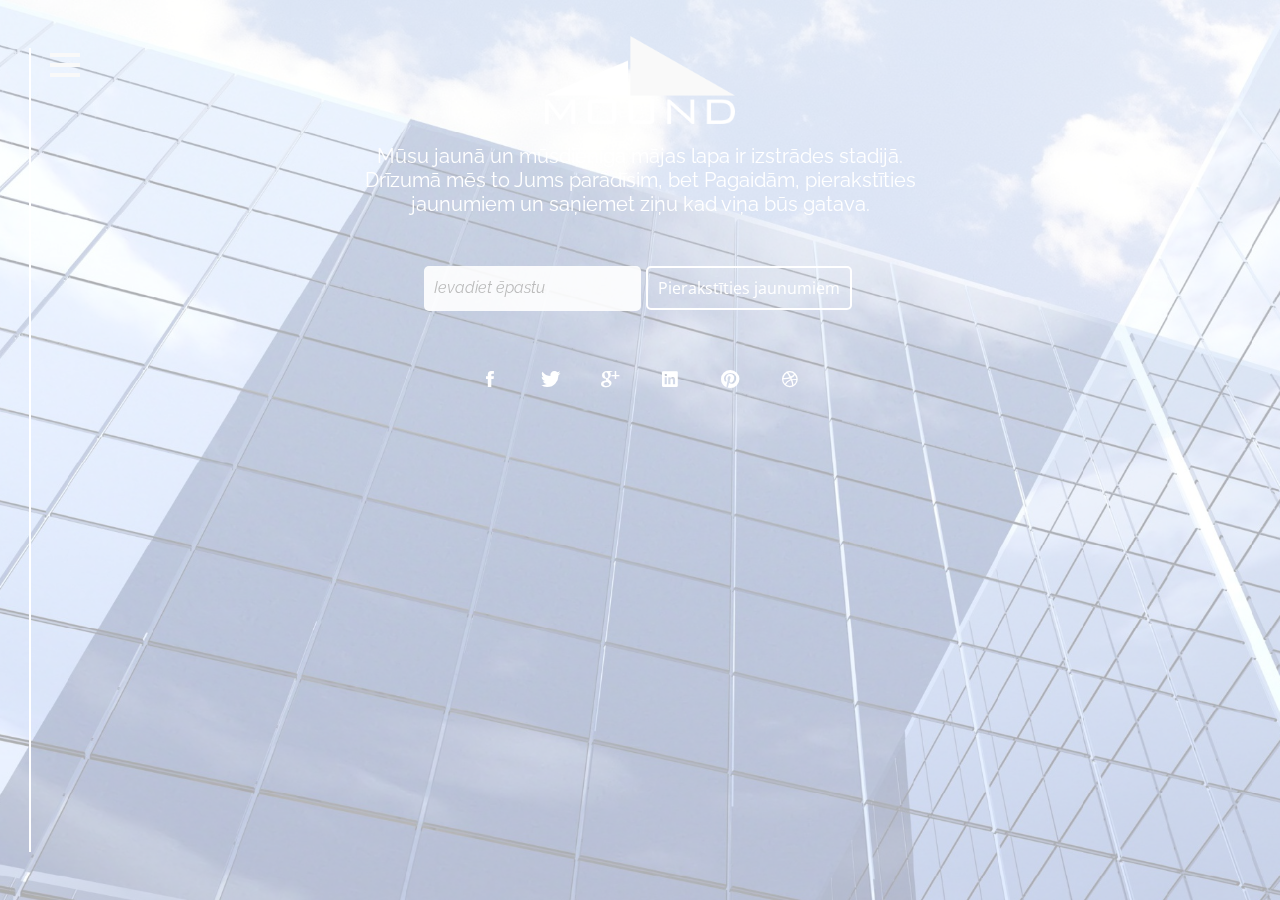
<file: mound.lv20.07.2017/index.html>
<!DOCTYPE html>
<!--
	Metronic by TEMPLATE STOCK
	templatestock.co @templatestock
	Released for free under the Creative Commons Attribution 3.0 license (templated.co/license)
-->


<!DOCTYPE html>
<!--[if IE 7]>    <html class="no-js ie7 oldie" lang="en-US"> <![endif]-->
<!--[if IE 8]>    <html class="no-js ie8 oldie" lang="en-US"> <![endif]-->
<!--[if gt IE 8]><!--> <html class="no-js" lang="en-US">  <!--<![endif]-->
<head>

<!-- META DATA -->
<meta charset="utf-8">
<meta http-equiv="X-UA-Compatible" content="IE=edge">
<meta http-equiv="content-type" content="text/html;charset=UTF-8">
<meta name="viewport" content="width=device-width, initial-scale=1, maximum-scale=1">


<!-- Title -->
<title>Mound.lv</title>


<!-- CSS Global Compulsory -->
<link rel="stylesheet" href="css/bootstrap.min.css">
<link rel="stylesheet" href="css/style.css" >

<!-- CSS Implementing Plugins -->
<link rel="stylesheet" type="text/css" href="css/font-awesome.min.css" />
<link rel="stylesheet" type="text/css" href="css/ionicons.min.css" />
<link rel="stylesheet" type="text/css" href="css/animate.min.css" />
<link rel="stylesheet" type="text/css" href="css/flexslider.css" />
<link rel="stylesheet" type="text/css" href="css/owl.carousel.css" />
<link rel="stylesheet" type="text/css" href="css/owl.theme.css" />
<link rel="stylesheet" type="text/css" href="css/vegas.min.css" />
<link rel="stylesheet" type="text/css" href="css/menu.css" />
<link rel="stylesheet" type="text/css" href="css/sidebar.css" />

<!-- Fonts -->	
<link href='http://fonts.googleapis.com/css?family=Open+Sans:300italic,700italic,400,300,700&amp;subset=latin,latin-ext' rel='stylesheet' type='text/css'>
<link href='http://fonts.googleapis.com/css?family=Raleway:400,300,700,900' rel='stylesheet' type='text/css'>


<!-- JS -->
<script type="text/javascript" src="js/modernizr.js"></script>
<script type="text/javascript" src="js/snap.svg-min.js"></script>

<!-- HTML5 shim and Respond.js IE8 support of HTML5 elements and media queries -->
<!--[if lt IE 9]>
<script src="http://html5shim.googlecode.com/svn/trunk/html5.js"></script>
<script src="http://webnextbd.net/demo/js/respond.min.js"></script>
<![endif]-->

<!--[if lt IE 11]>
<link rel="stylesheet" type="text/css" href="http://webnextbd.net/demo/css/ie.css">
<![endif]-->

</head>
<body class="image-background">

<!-- Preloader -->
<div id="preloader">
<div id="loading-animation">&nbsp;</div>
</div>
<!-- /Preloader -->

<!-- Overlay -->
<div id="section-home" class="home-section-wrap center">
<div class="section-overlay"></div>
</div>
<!-- /Overlay -->

<!-- container -->
<div class="containers">
<!-- menu -->
<nav id="menu" class="menu">
<button class="menu__handle"><span>Menu</span></button>
<div class="menu__inner">
<ul>
<li><a href="index.html"><i class="fa fa-fw fa-home"></i><span>Sākums</span></a></li>
<li><a href="about.html"><i class="fa fa-fw fa-info"></i><span>Par mums</span></a></li>
<li><a href="contact.html"><i class="fa fa-fw fa-envelope"></i><span>Kontakti</span></a></li>
</ul>
</div>
<div class="morph-shape" data-morph-open="M300-10c0,0,295,164,295,410c0,232-295,410-295,410" data-morph-close="M300-10C300-10,5,154,5,400c0,232,295,410,295,410">
<svg width="100%" height="100%" viewBox="0 0 600 800" preserveAspectRatio="none">
<path fill="none" d="M300-10c0,0,0,164,0,410c0,232,0,410,0,410"/>
</svg>
</div>
</nav><!-- /menu -->

<!-- main -->
<div class="main">
<!-- header -->
<header class="header-site">
<div class="logo-site animated bounceInDown" data-animation-delay="700">
<img class="img-responsive" src="images/mound_logo_ver2.png" data-at2x="images/mound_logo_ver2.png" alt="Logo" />
</div>
</header>
<!-- /header -->

<!-- section -->                 
<section class="section fullscreen site-main">
<div class="container-section">
<div class="container-table">
<div class="content-table">
<!-- bt-carousel -->
<div class="bt-carousel">

<!-- home section -->
<div class="item-slide show">
<!-- container -->
<div class="container">
<div class="row">
<div class="col-md-10 col-md-offset-1">

<!-- content slide -->
<div class="content-slide">
<!-- Clock Countdown -->
<div id="clock-countdown" class="animated bounceInDown" data-animation-delay="700"></div>
<h5 class="color-white top-margin animated bounceInDown" data-animation-delay="700" >Mūsu jaunā un mūsdienīga mājas lapa ir izstrādes stadijā. Drīzumā mēs to Jums parādīsim, bet
Pagaidām, pierakstīties jaunumiem un saņiemet ziņu kad viņa būs gatava.
</h5>

<!-- Subscribe Form -->
<div class="form animated bounceInUp" data-animation-delay="700">
<!-- container form -->
<div class="container-form">
<!-- section page -->
<div class="section-page" id="signup">
<form class="subscription-form mailchimp" method="post" id="mc-form">
<input type="email" id="email" class="border-radius-22 bottom-margin" name="email" placeholder="Ievadiet ēpastu" />
<button type="submit" id="subscribebtn" class="border-button no-bottom-margin">Pierakstīties jaunumiem</button>
</form>
<p class="message-error"></p>
<p class="message-success"></p>
</div><!-- /section page -->
</div><!-- /container form -->
</div><!-- /Subscribe Form -->

<!-- socials icons -->
<nav class="socials-icons animated bounceInUp" data-animation-delay="700">
<ul>
<li><a href="#"><i class="ion-social-facebook"></i></a></li>
<li><a href="#"><i class="ion-social-twitter"></i></a></li>
<li><a href="#"><i class="ion-social-googleplus"></i></a></li>
<li><a href="#"><i class="ion-social-linkedin"></i></a></li>
<li><a href="#"><i class="ion-social-pinterest"></i></a></li>
<li><a href="#"><i class="ion-social-dribbble-outline"></i></a></li>
</ul> 
</nav><!-- /socials icons -->

<!-- copyright -->
<footer class="copy-right animated bounceInUp" data-animation-delay="700">
<div class="copyright">

</div>
</footer><!-- /copyright -->

</div><!-- /content slide -->
</div>
</div><!-- /row -->
</div><!-- /container -->
</div>
<!-- /home section -->

</div><!-- /bt-carousel -->
</div>
</div>
</div>
</section><!-- /section -->  
</div><!-- /main -->
</div><!-- /container -->        

<!-- JS -->
<script type="text/javascript" src="js/jquery-1.11.3.min.js"></script>
<script type="text/javascript" src="js/bootstrap.min.js"></script>
<script type="text/javascript" src="js/retina.min.js"></script>
<script type="text/javascript" src="js/jquery.backstretch.min.js"></script>
<script type="text/javascript" src="js/jquery.countdown.min.js"></script>
<script type="text/javascript" src="js/jquery.parallaxify.min.js"></script>
<script type="text/javascript" src="js/jquery.particleground.min.js"></script>
<script type="text/javascript" src="js/vegas.min.js"></script>
<script type="text/javascript" src="js/trianglify.min.js"></script>
<script type="text/javascript" src="js/jquery.mb.YTPlayer.js"></script>
<script type="text/javascript" src="js/jquery.nicescroll.min.js"></script>
<script type="text/javascript" src="js/jquery.flexslider-min.js"></script>
<script type="text/javascript" src="js/owl.carousel.min.js"></script>
<script type="text/javascript" src="js/jquery.appear.js"></script>
<script type="text/javascript" src="js/classie.js"></script>
<script type="text/javascript" src="js/sidebar.js"></script>
<script type="text/javascript" src="js/main.js"></script>

</body>
</html>
</file>
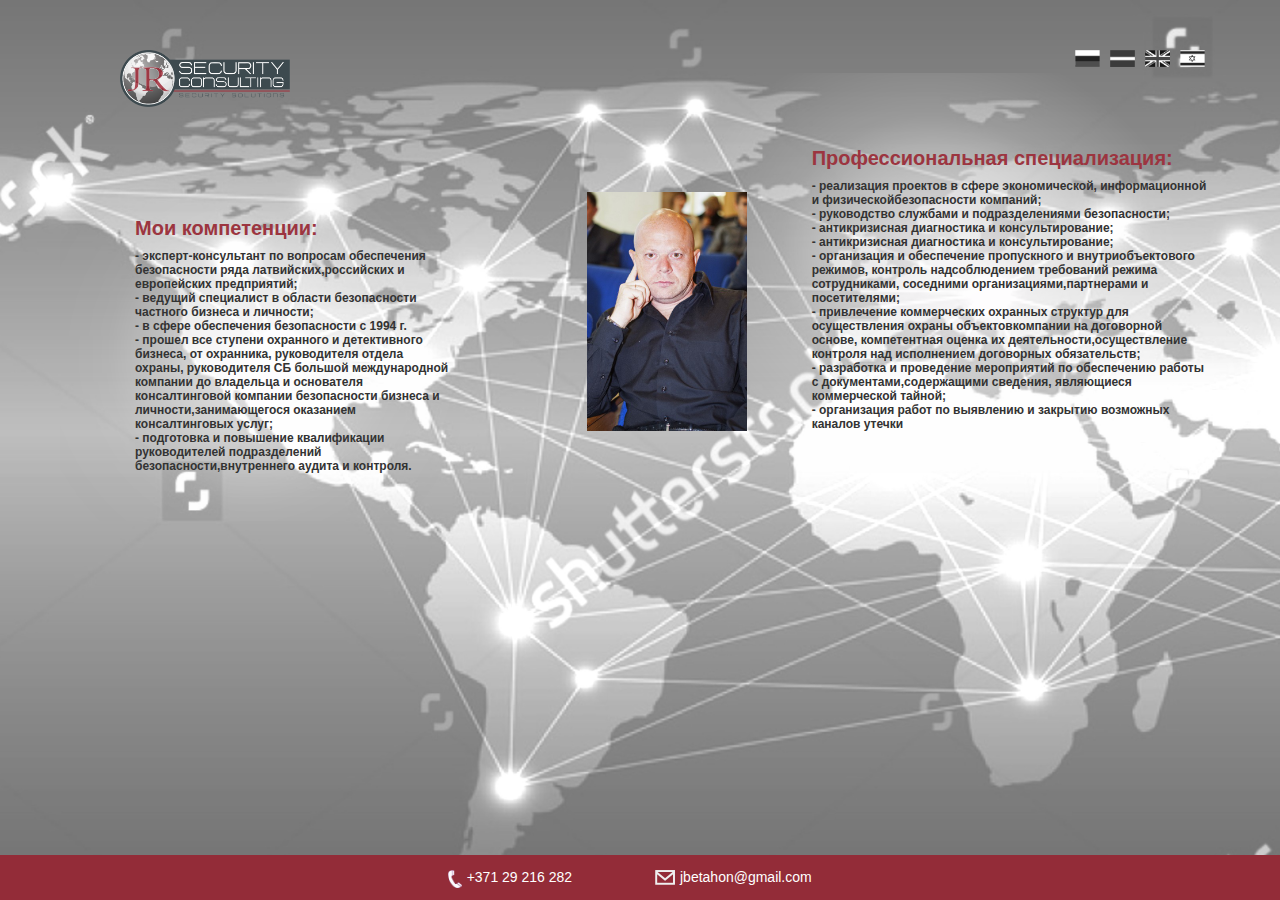
<file: 3JRSecurity - html, css/third.html>
<!DOCTYPE html>
<html>

<head>
    <meta charset="utf-8">
    <meta name="viewport" content="width=device-width, initial-scale=1.0">
    <title>3JRSecurity</title>
    <link rel="stylesheet" href="assets/bootstrap/css/bootstrap.min.css">
    <link rel="stylesheet" href="https://fonts.googleapis.com/css?family=Averia+Serif+Libre">
    <link rel="stylesheet" href="https://fonts.googleapis.com/css?family=Cormorant+Garamond">
    <link rel="stylesheet" href="https://cdnjs.cloudflare.com/ajax/libs/animate.css/3.5.2/animate.min.css">
    <link rel="stylesheet" href="assets/css/styles.css">
    <link rel="stylesheet" href="assets/css/xs.css">
</head>

<body class="backgroundbody3 backgroundimg-xs-c xss-backgroundimg-c mp7-backgroundimg-c">
    <div class="container visible-xs-inline-block visible-sm-inline-block visible-md-inline-block visible-lg-inline-block" style="width:100%;">
        <div class="row">
            <div class="col-lg-6 col-lg-offset-0 col-md-7 col-md-offset-0 col-sm-6 col-xs-12 visible-xs-inline-block visible-sm-inline-block visible-md-inline-block visible-lg-inline-block logotop lg19-logotop">
                <a href="index.html" class="thirdlinklogo sm-thirdlinklogo-c lg-thirdlinklogo lg133-thirdlinklogo lg144-thirdlinklogo lg19-thirdlinklogo xs-thirdlinklogo"> <img src="assets/img/firstpage/headerlog/logo_jrsecurity.png" class="thirdlogo sm-thirdlogo-c lg-thirdlogo lg133-thirdlogo lg144-thirdlogo lg19-thirdlogo xs-thirdlogo xss-thirdlogo mp7-secondlogoimg"></a>
            </div>
            <div class="col-lg-6 col-lg-offset-0 col-md-5 col-md-offset-0 col-sm-6 col-xs-12 visible-xs-inline-block visible-sm-inline-block visible-md-inline-block visible-lg-inline-block thirdtopheader lg-thirdtopheader lg133-thirdtopheader lg144-thirdtopheader lg19-thirdtopheader">
                <div>
                    <a href="#">
                        <img class="thirdflagright xs-flagright sm-flagright-c lg-thirdflagright lg144-thirdflagright lg19-thirdflagright flagswith xm-flagright flagright lg-flagright lg19-flagswith mp7-flagswith" src="assets/img/firstpage/headerflagshover/ebreu_flag_1.png" onmouseover="this.src='assets/img/firstpage/headerflags/ebreu_flag.png'" onmouseout="this.src='assets/img/firstpage/headerflagshover/ebreu_flag_1.png'" />
                    </a>
                </div>
                <div>
                    <a href="#">
                        <img class="flagswith lg19-flagswith mp7-flagswith" src="assets/img/firstpage/headerflagshover/uk_flag_1.png" onmouseover="this.src='assets/img/firstpage/headerflags/uk_flag.png'" onmouseout="this.src='assets/img/firstpage/headerflagshover/uk_flag_1.png'" />
                    </a>
                </div>
                <div>
                    <a href="#">
                        <img class="flagswith lg19-flagswith mp7-flagswith" src="assets/img/firstpage/headerflagshover/lv_flag_1.png" onmouseover="this.src='assets/img/firstpage/headerflags/lv_flag.png'" onmouseout="this.src='assets/img/firstpage/headerflagshover/lv_flag_1.png'" />
                    </a>
                </div>
                <div>
                    <a href="index.html">
                        <img class="flagswith lg19-flagswith mp7-flagswith" class="flagswith" src="assets/img/firstpage/headerflagshover/ru_flag_1.png" onmouseover="this.src='assets/img/firstpage/headerflags/ru_flag.png'" onmouseout="this.src='assets/img/firstpage/headerflagshover/ru_flag_1.png'" />
                    </a>
                </div>
            </div>
        </div>
    </div>
    <div class="container-fluid">
        <div class="row">
            <div class="col-lg-12 col-md-12">
                <div class="row">
                    <div class="col-lg-4 col-md-4 col-md-offset-0 col-xs-12 thirdleftsidetext sm-thirdleftsidetext-c lg-thirdleftsidetext lg133-thirdleftsidetext lg144-thirdleftsidetext lg19-thirdleftsidetext xs-thirdleftsidetext">
                        <h4 class="thirdheadingleftside sm-thirdheadingleftside-c lg-thirdheadingleftside lg133-thirdheadingleftside lg144-thirdheadingleftside lg19-thirdheadingleftside xs-thirdheadingleftside xss-thirdheadingleftside-c mp7-thirdheadingleftside">Мои компетенции: </h4>
                        <p class="thirdparagrph sm-thirdparagrph-c lg-thirdparagrph lg133-thirdparagrph lg144-thirdparagrph lg19-thirdparagrph xs-thirdparagrph xss-thirdparagrph-c mp7-thirdparagrph">- эксперт-консультант по вопросам обеспечения безопасности ряда латвийских,российских и европейских предприятий; </p>
                        <p class="thirdparagrph sm-thirdparagrph-c lg-thirdparagrph lg133-thirdparagrph lg144-thirdparagrph lg19-thirdparagrph xs-thirdparagrph xss-thirdparagrph-c mp7-thirdparagrph">- ведущий специалист в области безопасности частного бизнеса и личности; </p>
                        <p class="thirdparagrph sm-thirdparagrph-c lg-thirdparagrph lg133-thirdparagrph lg144-thirdparagrph lg19-thirdparagrph xs-thirdparagrph xss-thirdparagrph-c mp7-thirdparagrph">- в сфере обеспечения безопасности с 1994 г. </p>
                        <p class="thirdparagrph sm-thirdparagrph-c lg-thirdparagrph lg133-thirdparagrph lg144-thirdparagrph lg19-thirdparagrph xs-thirdparagrph xss-thirdparagrph-c mp7-thirdparagrph">- прошел все ступени охранного и детективного бизнеса, от охранника, руководителя отдела охраны, руководителя СБ большой международной компании до владельца и основателя консалтинговой компании безопасности бизнеса и личности,занимающегося
                            оказанием консалтинговых услуг; </p>
                        <p class="thirdparagrph sm-thirdparagrph-c lg-thirdparagrph lg133-thirdparagrph lg144-thirdparagrph lg19-thirdparagrph xs-thirdparagrph xss-thirdparagrph-c mp7-thirdparagrph">- подготовка и повышение квалификации руководителей подразделений безопасности,внутреннего аудита и контроля. </p>
                    </div>
                    <div class="col-lg-3 col-md-3 col-md-offset-0 col-xs-12 col-xs-offset-0" style="text-align:center;"><img src="assets/img/thirdpage/middleimg/JR_Jakov_portarait.png" class="middleimg sm-middleimg-c lg-middleimg lg133-middleimg lg144-middleimg lg19-middleimg xs-middleimg mp7-middleimg"></div>
                    <div class="col-lg-4 col-md-4 col-md-offset-0 col-xs-12 col-xs-offset-1 thirdrightsidetop sm-thirdrightsidetop-c lg-thirdrightsidetop lg133-thirdrightsidetop lg144-thirdrightsidetop lg19-thirdrightsidetop xs-thirdrightsidetop">
                        <h4 class="thirdheadingleftside sm-thirdheadingleftside-c lg-thirdheadingleftside lg133-thirdheadingleftside lg144-thirdheadingleftside lg19-thirdheadingleftside xs-thirdheadingleftside xss-thirdheadingleftside-c mp7-thirdheadingleftside">Профессиональная специализация: </h4>
                        <p class="thirdrightsidetext sm-thirdrightsidetext-c lg-thirdrightsidetext lg133-thirdrightsidetext lg144-thirdrightsidetext lg19-thirdrightsidetext xs-thirdrightsidetext xss-thirdrightsidetext-c mp7-thirdrightsidetext">- реализация проектов в сфере экономической, информационной и физическойбезопасности компаний; </p>
                        <p class="thirdrightsidetext sm-thirdrightsidetext-c lg-thirdrightsidetext lg133-thirdrightsidetext lg144-thirdrightsidetext lg19-thirdrightsidetext xs-thirdrightsidetext xss-thirdrightsidetext-c mp7-thirdrightsidetext">- руководство службами и подразделениями безопасности; </p>
                        <p class="thirdrightsidetext sm-thirdrightsidetext-c lg-thirdrightsidetext lg133-thirdrightsidetext lg144-thirdrightsidetext lg19-thirdrightsidetext xs-thirdrightsidetext xss-thirdrightsidetext-c mp7-thirdrightsidetext">- антикризисная диагностика и консультирование; </p>
                        <p class="thirdrightsidetext sm-thirdrightsidetext-c lg-thirdrightsidetext lg133-thirdrightsidetext lg144-thirdrightsidetext lg19-thirdrightsidetext xs-thirdrightsidetext xss-thirdrightsidetext-c mp7-thirdrightsidetext">- антикризисная диагностика и консультирование; </p>
                        <p class="thirdrightsidetext sm-thirdrightsidetext-c lg-thirdrightsidetext lg133-thirdrightsidetext lg144-thirdrightsidetext lg19-thirdrightsidetext xs-thirdrightsidetext xss-thirdrightsidetext-c mp7-thirdrightsidetext">- организация и обеспечение пропускного и внутриобъектового режимов, контроль надсоблюдением требований режима сотрудниками, соседними организациями,партнерами и посетителями; </p>
                        <p class="thirdrightsidetext sm-thirdrightsidetext-c lg-thirdrightsidetext lg133-thirdrightsidetext lg144-thirdrightsidetext lg19-thirdrightsidetext xs-thirdrightsidetext xss-thirdrightsidetext-c mp7-thirdrightsidetext">- привлечение коммерческих охранных структур для осуществления охраны объектовкомпании на договорной основе, компетентная оценка их деятельности,осуществление контроля над исполнением договорных обязательств; </p>
                        <p class="thirdrightsidetext sm-thirdrightsidetext-c lg-thirdrightsidetext lg133-thirdrightsidetext lg144-thirdrightsidetext lg19-thirdrightsidetext xs-thirdrightsidetext xss-thirdrightsidetext-c mp7-thirdrightsidetext">- разработка и проведение мероприятий по обеспечению работы с документами,содержащими сведения, являющиеся коммерческой тайной; </p>
                        <p class="thirdrightsidetext sm-thirdrightsidetext-c lg-thirdrightsidetext lg133-thirdrightsidetext lg144-thirdrightsidetext lg19-thirdrightsidetext xs-thirdrightsidetext xss-thirdrightsidetext-c mp7-thirdrightsidetext">- организация работ по выявлению и закрытию возможных каналов утечки </p>
                    </div>
                </div>
            </div>
        </div>
    </div>
    <div class="thirdrightsideimg lg-thirdrightsideimg lg133-thirdrightsideimg lg144-thirdrightsideimg lg19-thirdrightsideimg"></div>
    <div class="thirdleftsideimg lg-thirdleftsideimg lg133-thirdleftsideimg lg144-thirdleftsideimg lg19-thirdleftsideimg"></div>
    <div class="container footerbackground">
        <div class="row">
            <div class="col-lg-12 col-md-12 col-sm-12 col-xs-12 visible-xs-inline-block visible-sm-inline-block visible-md-inline-block visible-lg-inline-block">
                <div class="row">
                    <div class="col-lg-2 col-md-2 col-md-offset-4 col-sm-3 col-sm-offset-3 col-xs-6 visible-xs-inline-block visible-sm-inline-block visible-md-inline-block visible-lg-inline-block xs-footer-b"><img src="assets/img/firstpage/footericons/icon_phone.png" class="footericonswidth xs-footericonswidth xss-footericonswidth-a mp7-footericonswidth">
                        <a href="#">
                            <h5 class="footerheading footerheading-xss-a mp7-footerheading">+371 29 216 282</h5></a>
                    </div>
                    <div class="col-lg-3 col-md-3 col-md-offset-0 col-sm-3 col-xs-6 visible-xs-inline-block visible-sm-inline-block visible-md-inline-block visible-lg-inline-block xs-footerright-b"><img src="assets/img/firstpage/footericons/icon_email.png" class="footericonswidth xs-footericonswidth xss-footericonswidth-a xss-footericonsfloat-a mp7-footericonswidth">
                        <a href="#">
                            <h5 class="footerheading footerheading-xss-a mp7-footerheading">jbetahon@gmail.com</h5></a>
                    </div>
                </div>
            </div>
        </div>
    </div>
    <script src="assets/js/jquery.min.js"></script>
    <script src="assets/bootstrap/js/bootstrap.min.js"></script>
    <script src="assets/js/bs-animation.js"></script>
</body>

</html>
</file>
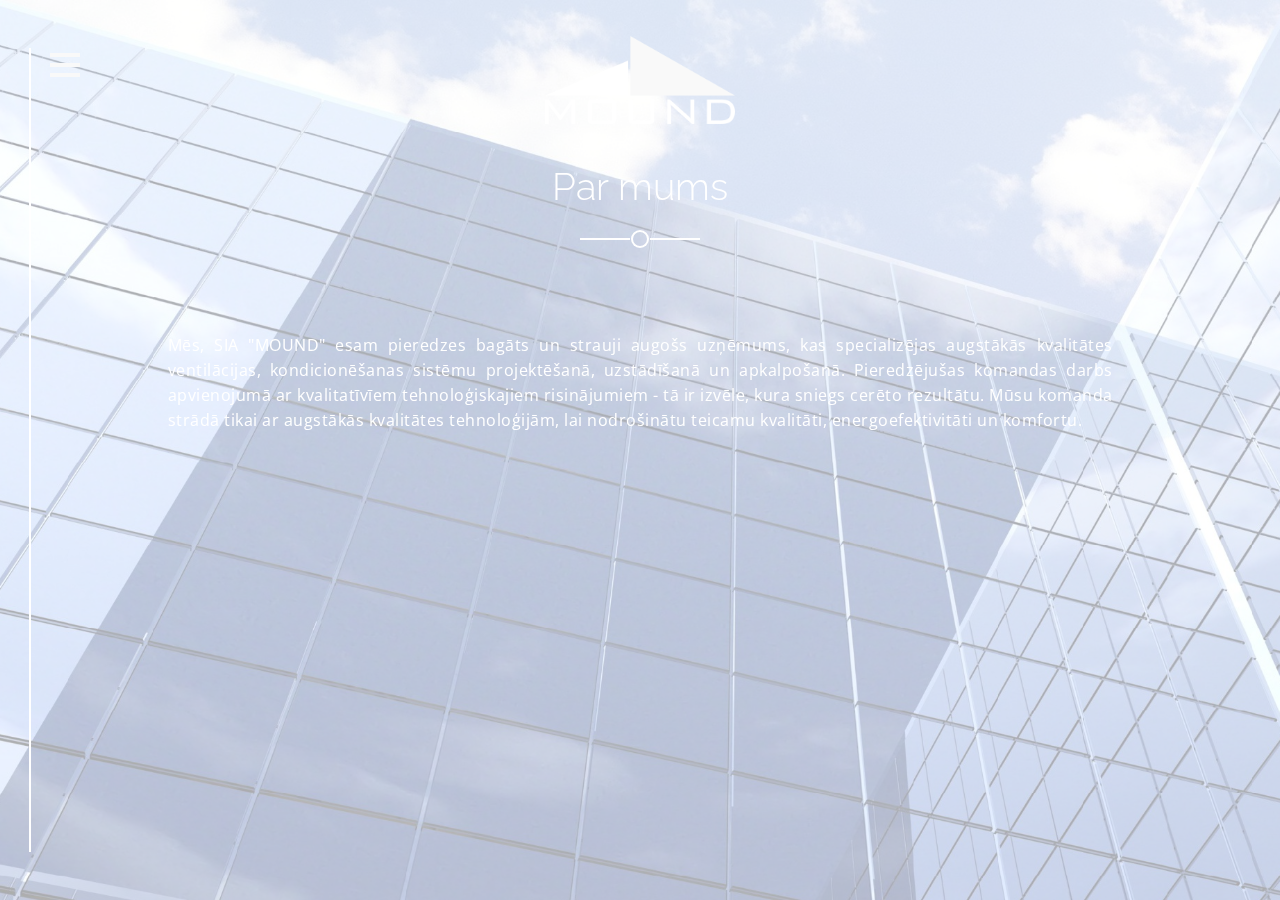
<file: mound.lv20.07.2017/about.html>
<!DOCTYPE html>
<!--
	Metronic by TEMPLATE STOCK
	templatestock.co @templatestock
	Released for free under the Creative Commons Attribution 3.0 license (templated.co/license)
-->

<!--[if IE 7]>    <html class="no-js ie7 oldie" lang="en-US"> <![endif]-->
<!--[if IE 8]>    <html class="no-js ie8 oldie" lang="en-US"> <![endif]-->
<!--[if gt IE 8]><!--> <html class="no-js" lang="en-US">  <!--<![endif]-->
<head>

<!-- META DATA -->
<meta charset="utf-8">
<meta http-equiv="X-UA-Compatible" content="IE=edge">
<meta http-equiv="content-type" content="text/html;charset=UTF-8">
<meta name="viewport" content="width=device-width, initial-scale=1, maximum-scale=1">


<!-- Title -->
<title>Mound.lv</title>

<!-- CSS Global Compulsory -->
<link rel="stylesheet" href="css/bootstrap.min.css">
<link rel="stylesheet" href="css/style.css" >

<!-- CSS Implementing Plugins -->
<link rel="stylesheet" type="text/css" href="css/font-awesome.min.css" />
<link rel="stylesheet" type="text/css" href="css/ionicons.min.css" />
<link rel="stylesheet" type="text/css" href="css/animate.min.css" />
<link rel="stylesheet" type="text/css" href="css/flexslider.css" />
<link rel="stylesheet" type="text/css" href="css/owl.carousel.css" />
<link rel="stylesheet" type="text/css" href="css/owl.theme.css" />
<link rel="stylesheet" type="text/css" href="css/vegas.min.css" />
<link rel="stylesheet" type="text/css" href="css/menu.css" />
<link rel="stylesheet" type="text/css" href="css/sidebar.css" />

<!-- Fonts -->	
<link href='http://fonts.googleapis.com/css?family=Open+Sans:300italic,700italic,400,300,700&amp;subset=latin,latin-ext' rel='stylesheet' type='text/css'>
<link href='http://fonts.googleapis.com/css?family=Raleway:400,300,700,900' rel='stylesheet' type='text/css'>


<!-- JS -->
<script type="text/javascript" src="js/modernizr.js"></script>
<script type="text/javascript" src="js/snap.svg-min.js"></script>

<!-- HTML5 shim and Respond.js IE8 support of HTML5 elements and media queries -->
<!--[if lt IE 9]>
<script src="http://html5shim.googlecode.com/svn/trunk/html5.js"></script>
<script src="http://webnextbd.net/demo/js/respond.min.js"></script>
<![endif]-->

<!--[if lt IE 11]>
<link rel="stylesheet" type="text/css" href="http://webnextbd.net/demo/css/ie.css">
<![endif]-->

</head>
<body class="image-background">

<!-- Preloader -->
<div id="preloader">
<div id="loading-animation">&nbsp;</div>
</div>
<!-- /Preloader -->

<!-- Overlay -->
<div id="section-home" class="home-section-wrap center">
<div class="section-overlay"></div>
</div>
<!-- /Overlay -->

<!-- container -->
<div class="containers">
<!-- menu -->
<nav id="menu" class="menu">
<button class="menu__handle"><span>Menu</span></button>
<div class="menu__inner">
<ul>
<li><a href="index.html"><i class="fa fa-fw fa-home"></i><span>Sākums</span></a></li>
<li><a href="about.html"><i class="fa fa-fw fa-info"></i><span>Par mums</span></a></li>
<li><a href="contact.html"><i class="fa fa-fw fa-envelope"></i><span>Kontakti</span></a></li>
</ul>
</div>
<div class="morph-shape" data-morph-open="M300-10c0,0,295,164,295,410c0,232-295,410-295,410" data-morph-close="M300-10C300-10,5,154,5,400c0,232,295,410,295,410">
<svg width="100%" height="100%" viewBox="0 0 600 800" preserveAspectRatio="none">
<path fill="none" d="M300-10c0,0,0,164,0,410c0,232,0,410,0,410"/>
</svg>
</div>
</nav><!-- /menu -->

<!-- main -->
<div class="main">
<!-- header -->
<header class="header-site">
<div class="logo-site animated bounceInDown" data-animation-delay="700">
<img class="img-responsive" src="images/mound_logo_ver2.png" data-at2x="images/mound_logo@2x.png" alt="Logo" />
</div>
</header>
<!-- /header -->

<!-- section -->                 
<section class="section fullscreen site-main">
<div class="container-section">
<div class="container-table">
<div class="content-table">
<!-- bt-carousel -->
<div class="bt-carousel">

<!-- about section -->
<div class="item-slide show">
<!-- container -->
<div class="container">
<div class="row">
<div class="col-md-10 col-md-offset-1">

<!-- header section -->
<div class="header-section animated bounceInDown" data-animation-delay="700">
<!-- title section -->
<h2 class="title-section">Par mums</h2><!-- /title section -->
<div class="line-separate line-white line-center"><span></span></div>
</div>
<!-- /header section -->
	
<!-- content slide -->
<div class="content-slide aboutus">
<div class="row">
<div class="col-xs-12 col-md-12 animated bounceInLeft" data-animation-delay="700">

<p>Mēs, SIA "MOUND" esam pieredzes bagāts un strauji augošs uzņēmums, kas specializējas augstākās kvalitātes ventilācijas, kondicionēšanas  sistēmu projektēšanā, uzstādīšanā un apkalpošanā. Pieredzējušas komandas darbs apvienojumā ar kvalitatīvīem tehnoloģiskajiem risinājumiem - tā ir izvēle, kura sniegs cerēto rezultātu. Mūsu komanda strādā tikai ar augstākās kvalitātes tehnoloģijām, lai nodrošinātu teicamu kvalitāti, energoefektivitāti un komfortu.</p>
<!-- Pregress bar -->

<div class="pregress-bar">
<div class="skill-lockup">
<span class="category-name mb">communication</span><span class="progress-status">90%</span>
<span class="skill-bar">
<span class="skill-level  planning"></span>
</span>
</div><!-- /planning -->

<div class="skill-lockup">
<span class="category-name mb">visual design</span><span class="progress-status">80%</span>
<span class="skill-bar">
<span class="skill-level programming"></span>
</span>
</div><!-- /programming -->

<div class="skill-lockup">
<span class="category-name">business strategy</span><span class="progress-status">70%</span>
<span class="skill-bar">
<span class="skill-level developing"></span>
</span>
</div><!-- /developing -->

<div class="skill-lockup">
<span class="category-name">branding</span><span class="progress-status">85%</span>
<span class="skill-bar">
<span class="skill-level supporting"></span>
</span>
</div><!-- /supporting -->
</div><!-- /Pregress bar -->
</div><!-- /col-xs-12 col-md-6 -->

<!-- video section -->




</div>
</div>
</div><!-- /video section -->
</div><!-- /row -->

</div><!-- /content slide -->
</div>
</div><!-- /row -->
</div><!-- /container -->
</div>
<!-- about section -->

</div><!-- /bt-carousel -->
</div>
</div>
</div>
</section><!-- /section -->  
</div><!-- /main -->
</div><!-- /container -->


<!-- JS -->
<script type="text/javascript" src="js/jquery-1.11.3.min.js"></script>
<script type="text/javascript" src="js/bootstrap.min.js"></script>
<script type="text/javascript" src="js/retina.min.js"></script>
<script type="text/javascript" src="js/jquery.backstretch.min.js"></script>
<script type="text/javascript" src="js/jquery.countdown.min.js"></script>
<script type="text/javascript" src="js/jquery.parallaxify.min.js"></script>
<script type="text/javascript" src="js/jquery.particleground.min.js"></script>
<script type="text/javascript" src="js/vegas.min.js"></script>
<script type="text/javascript" src="js/trianglify.min.js"></script>
<script type="text/javascript" src="js/jquery.mb.YTPlayer.js"></script>
<script type="text/javascript" src="js/jquery.nicescroll.min.js"></script>
<script type="text/javascript" src="js/jquery.flexslider-min.js"></script>
<script type="text/javascript" src="js/owl.carousel.min.js"></script>
<script type="text/javascript" src="js/jquery.appear.js"></script>
<script type="text/javascript" src="js/classie.js"></script>
<script type="text/javascript" src="js/sidebar.js"></script>
<script type="text/javascript" src="js/main.js"></script>

</body>
</html>
</file>
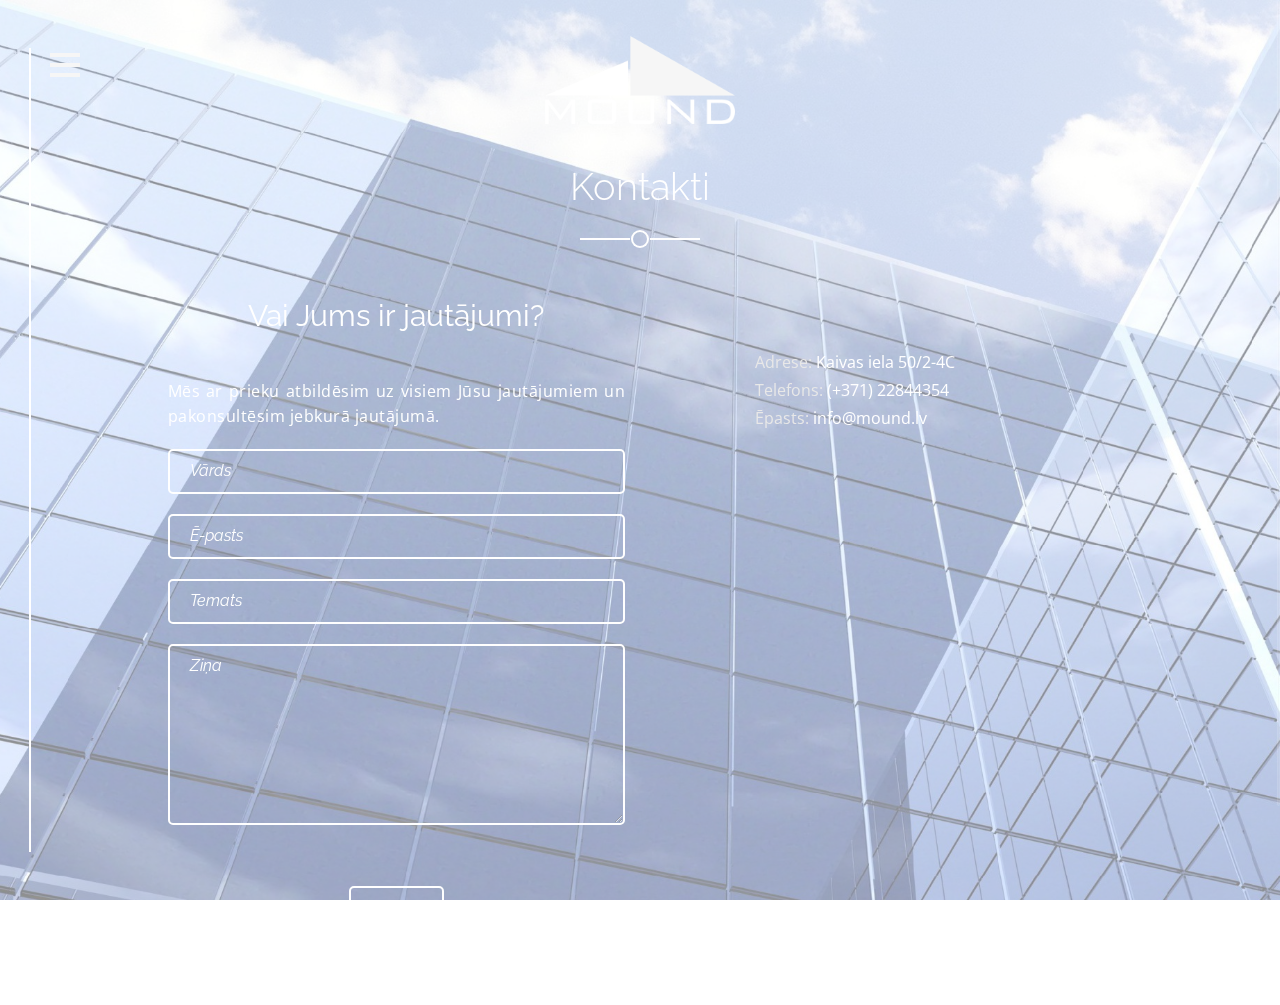
<file: mound.lv20.07.2017/contact.html>
<!DOCTYPE html>
<!--
	Metronic by TEMPLATE STOCK
	templatestock.co @templatestock
	Released for free under the Creative Commons Attribution 3.0 license (templated.co/license)
-->

<!--[if IE 7]>    <html class="no-js ie7 oldie" lang="en-US"> <![endif]-->
<!--[if IE 8]>    <html class="no-js ie8 oldie" lang="en-US"> <![endif]-->
<!--[if gt IE 8]><!--> <html class="no-js" lang="en-US">  <!--<![endif]-->
<head>

<!-- META DATA -->
<meta charset="utf-8">
<meta http-equiv="X-UA-Compatible" content="IE=edge">
<meta http-equiv="content-type" content="text/html;charset=UTF-8">
<meta name="viewport" content="width=device-width, initial-scale=1, maximum-scale=1">

<!-- Title -->
<title>Mound.lv</title>



<!-- CSS Global Compulsory -->
<link rel="stylesheet" href="css/bootstrap.min.css">
<link rel="stylesheet" href="css/style.css" >

<!-- CSS Implementing Plugins -->
<link rel="stylesheet" type="text/css" href="css/font-awesome.min.css" />
<link rel="stylesheet" type="text/css" href="css/ionicons.min.css" />
<link rel="stylesheet" type="text/css" href="css/animate.min.css" />
<link rel="stylesheet" type="text/css" href="css/flexslider.css" />
<link rel="stylesheet" type="text/css" href="css/owl.carousel.css" />
<link rel="stylesheet" type="text/css" href="css/owl.theme.css" />
<link rel="stylesheet" type="text/css" href="css/vegas.min.css" />
<link rel="stylesheet" type="text/css" href="css/menu.css" />
<link rel="stylesheet" type="text/css" href="css/sidebar.css" />

<!-- Fonts -->	
<link href='http://fonts.googleapis.com/css?family=Open+Sans:300italic,700italic,400,300,700&amp;subset=latin,latin-ext' rel='stylesheet' type='text/css'>
<link href='http://fonts.googleapis.com/css?family=Raleway:400,300,700,900' rel='stylesheet' type='text/css'>


<!-- JS -->
<script type="text/javascript" src="js/modernizr.js"></script>
<script type="text/javascript" src="js/snap.svg-min.js"></script>

<!-- HTML5 shim and Respond.js IE8 support of HTML5 elements and media queries -->
<!--[if lt IE 9]>
<script src="http://html5shim.googlecode.com/svn/trunk/html5.js"></script>
<script src="http://webnextbd.net/demo/js/respond.min.js"></script>
<![endif]-->

<!--[if lt IE 11]>
<link rel="stylesheet" type="text/css" href="http://webnextbd.net/demo/css/ie.css">
<![endif]-->

</head>
<body class="image-background">

<!-- Preloader -->
<div id="preloader">
<div id="loading-animation">&nbsp;</div>
</div>
<!-- /Preloader -->

<!-- Overlay -->
<div id="section-home" class="home-section-wrap center">
<div class="section-overlay"></div>
</div>
<!-- /Overlay -->

<!-- container -->
<div class="containers">
<!-- menu -->
<nav id="menu" class="menu">
<button class="menu__handle"><span>Menu</span></button>
<div class="menu__inner">
<ul>
<li><a href="index.html"><i class="fa fa-fw fa-home"></i><span>Sākums</span></a></li>
<li><a href="about.html"><i class="fa fa-fw fa-info"></i><span>Par mums</span></a></li>
<li><a href="contact.html"><i class="fa fa-fw fa-envelope"></i><span>Kontakti</span></a></li>
</ul>
</div>
<div class="morph-shape" data-morph-open="M300-10c0,0,295,164,295,410c0,232-295,410-295,410" data-morph-close="M300-10C300-10,5,154,5,400c0,232,295,410,295,410">
<svg width="100%" height="100%" viewBox="0 0 600 800" preserveAspectRatio="none">
<path fill="none" d="M300-10c0,0,0,164,0,410c0,232,0,410,0,410"/>
</svg>
</div>
</nav><!-- /menu -->

<!-- main -->
<div class="main">
<!-- header -->
<header class="header-site">
<div class="logo-site animated bounceInDown" data-animation-delay="700">
<img class="img-responsive" src="images/mound_logo_ver2.png" data-at2x="images/mound_logo@2x.png" alt="Logo" />
</div>
</header>
<!-- /header -->

<!-- section -->                 
<section class="section fullscreen site-main">
<div class="container-section">
<div class="container-table">
<div class="content-table">
<!-- bt-carousel -->
<div class="bt-carousel">

<!-- contact section -->
<div class="item-slide show">
<!-- container -->
<div class="container">
<div class="row">
<div class="col-md-10 col-md-offset-1">

<!-- header section -->
<div class="header-section animated bounceInDown" data-animation-delay="700">
<!-- title section -->
<h2 class="title-section">Kontakti</h2><!-- /title section -->
<div class="line-separate line-white line-center"><span></span></div>
</div>
<!-- /header section -->
	
<!-- content slide -->
<div class="content-slide aboutus">
<div class="row">
<div class="col-xs-12 col-md-6 animated bounceInLeft" data-animation-delay="700">
<h3>Vai Jums ir jautājumi?</h3>
<p>Mēs ar prieku atbildēsim uz visiem Jūsu jautājumiem un pakonsultēsim jebkurā jautājumā.</p>


<!-- contact form -->
<form method="post" action="../../send-mail.php" class="contact-form">

<input type="text" name="name" placeholder="Vārds" class="required">

<input type="email" name="email" placeholder="Ē-pasts" class="contact-form-email required">

<input type="text" name="subject" placeholder="Temats" class="contact-form-subject">

<textarea name="message" placeholder="Ziņa" class="required" rows="7"></textarea>

<div class="response-message"></div>
<button class="border-button" type="submit" id="submit" name="submit">Sūtīt ziņu</button>

</form><!-- /contact form -->
</div><!-- /col-xs-12 col-md-6 -->

<!-- maps section -->
<div class="col-xs-12 col-md-6 maps-section animated bounceInRight" data-animation-delay="700">
<div class="big-maps center" >
<ul>
<li><span>Adrese: </span> Kaivas iela 50/2-4C</li>
<li><span>Telefons: </span><a href="#">(+371) 22844354</a></li>
<li><span>Ēpasts: </span><a href="#">info@mound.lv</a></li>
</ul>
<div id=""><iframe src="https://www.google.com/maps/embed?pb=!1m18!1m12!1m3!1d2175.607166570894!2d24.239652715658693!3d56.95553138089207!2m3!1f0!2f0!3f0!3m2!1i1024!2i768!4f13.1!3m3!1m2!1s0x46eecdcee34ad311%3A0xf4cdb5e6806e68e9!2sKaivas+iela+50%2C+Vidzemes+priek%C5%A1pils%C4%93ta%2C+R%C4%ABga%2C+LV-1021%2C+Latvia!5e0!3m2!1sen!2sus!4v1497537058841" width="600" height="450" frameborder="0" style="border:0" allowfullscreen></iframe></div>
</div>
</div><!-- /maps section -->
</div><!-- /row -->

</div><!-- /content slide -->
</div>
</div><!-- /row -->
</div><!-- /container -->
</div>
<!-- /contact section -->

</div><!-- /bt-carousel -->
</div>
</div>
</div>
</section><!-- /section -->  
</div><!-- /main -->
</div><!-- /container -->


<!-- JS -->
<script type="text/javascript" src="js/jquery-1.11.3.min.js"></script>
<script type="text/javascript" src="js/bootstrap.min.js"></script>
<script type="text/javascript" src="js/retina.min.js"></script>
<script type="text/javascript" src="js/jquery.backstretch.min.js"></script>
<!-- Maps -->
<script type="text/javascript" src="http://maps.google.com/maps/api/js"></script>
<script type="text/javascript" src="js/maps.js"></script>
<!-- /Maps -->
<script type="text/javascript" src="js/jquery.countdown.min.js"></script>
<script type="text/javascript" src="js/jquery.parallaxify.min.js"></script>
<script type="text/javascript" src="js/jquery.particleground.min.js"></script>
<script type="text/javascript" src="js/vegas.min.js"></script>
<script type="text/javascript" src="js/trianglify.min.js"></script>
<script type="text/javascript" src="js/jquery.mb.YTPlayer.js"></script>
<script type="text/javascript" src="js/jquery.nicescroll.min.js"></script>
<script type="text/javascript" src="js/jquery.flexslider-min.js"></script>
<script type="text/javascript" src="js/owl.carousel.min.js"></script>
<script type="text/javascript" src="js/jquery.appear.js"></script>
<script type="text/javascript" src="js/classie.js"></script>
<script type="text/javascript" src="js/sidebar.js"></script>
<script type="text/javascript" src="js/main.js"></script>

</body>
</html>
</file>
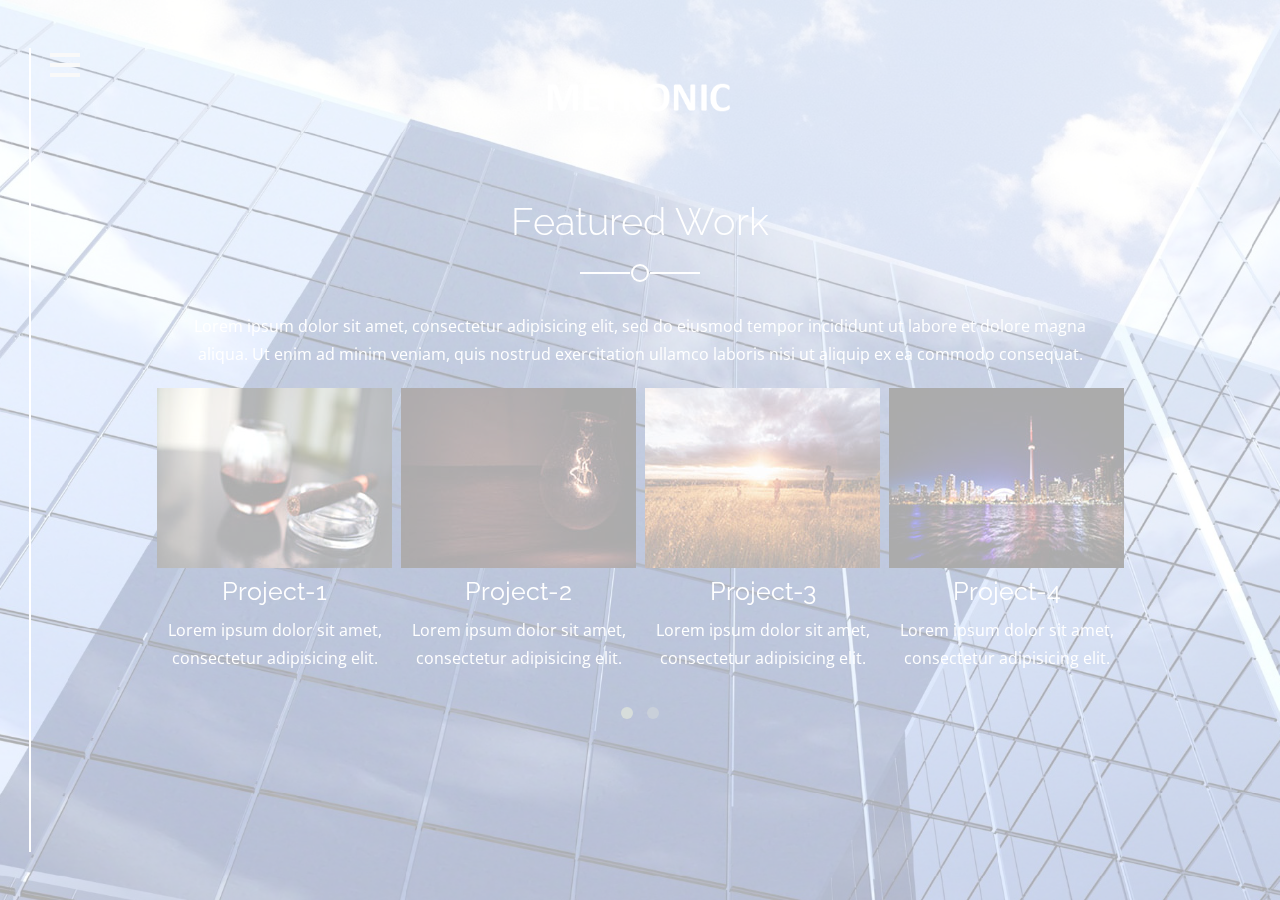
<file: mound.lv20.07.2017/portfolio.html>
<!DOCTYPE html>
<!--
	Metronic by TEMPLATE STOCK
	templatestock.co @templatestock
	Released for free under the Creative Commons Attribution 3.0 license (templated.co/license)
-->

<!--[if IE 7]>    <html class="no-js ie7 oldie" lang="en-US"> <![endif]-->
<!--[if IE 8]>    <html class="no-js ie8 oldie" lang="en-US"> <![endif]-->
<!--[if gt IE 8]><!--> <html class="no-js" lang="en-US">  <!--<![endif]-->
<head>

<!-- META DATA -->
<meta charset="utf-8">
<meta http-equiv="X-UA-Compatible" content="IE=edge">
<meta http-equiv="content-type" content="text/html;charset=UTF-8">
<meta name="viewport" content="width=device-width, initial-scale=1, maximum-scale=1">

<!-- Title -->
<title>Metronic Free HTML5 Responsive Template | Template Stock </title>


<!-- CSS Global Compulsory -->
<link rel="stylesheet" href="css/bootstrap.min.css">
<link rel="stylesheet" href="css/style.css" >

<!-- CSS Implementing Plugins -->
<link rel="stylesheet" type="text/css" href="css/font-awesome.min.css" />
<link rel="stylesheet" type="text/css" href="css/ionicons.min.css" />
<link rel="stylesheet" type="text/css" href="css/animate.min.css" />
<link rel="stylesheet" type="text/css" href="css/flexslider.css" />
<link rel="stylesheet" type="text/css" href="css/owl.carousel.css" />
<link rel="stylesheet" type="text/css" href="css/owl.theme.css" />
<link rel="stylesheet" type="text/css" href="css/vegas.min.css" />
<link rel="stylesheet" type="text/css" href="css/menu.css" />
<link rel="stylesheet" type="text/css" href="css/sidebar.css" />

<!-- Fonts -->	
<link href='http://fonts.googleapis.com/css?family=Open+Sans:300italic,700italic,400,300,700&amp;subset=latin,latin-ext' rel='stylesheet' type='text/css'>
<link href='http://fonts.googleapis.com/css?family=Raleway:400,300,700,900' rel='stylesheet' type='text/css'>


<!-- JS -->
<script type="text/javascript" src="js/modernizr.js"></script>
<script type="text/javascript" src="js/snap.svg-min.js"></script>

<!-- HTML5 shim and Respond.js IE8 support of HTML5 elements and media queries -->
<!--[if lt IE 9]>
<script src="http://html5shim.googlecode.com/svn/trunk/html5.js"></script>
<script src="http://webnextbd.net/demo/js/respond.min.js"></script>
<![endif]-->

<!--[if lt IE 11]>
<link rel="stylesheet" type="text/css" href="http://webnextbd.net/demo/css/ie.css">
<![endif]-->

</head>
<body class="image-background">

<!-- Preloader -->
<div id="preloader">
<div id="loading-animation">&nbsp;</div>
</div>
<!-- /Preloader -->

<!-- Overlay -->
<div id="section-home" class="home-section-wrap center">
<div class="section-overlay"></div>
</div>
<!-- /Overlay -->

<!-- container -->
<div class="containers">
<!-- menu -->
<nav id="menu" class="menu">
<button class="menu__handle"><span>Menu</span></button>
<div class="menu__inner">
<ul>
<li><a href="index.html"><i class="fa fa-fw fa-home"></i><span>Home</span></a></li>
<li><a href="about.html"><i class="fa fa-fw fa-info"></i><span>About</span></a></li>
<li><a href="team.html"><i class="fa fa-fw fa-users"></i><span>Team</span></a></li>
<li><a href="services.html"><i class="fa fa-fw fa-gear"></i><span>Services</span></a></li>
<li><a href="portfolio.html"><i class="fa fa-fw fa-camera"></i><span>Portfolio</span></a></li>
<li><a href="contact.html"><i class="fa fa-fw fa-envelope"></i><span>Contact</span></a></li>
</ul>
</div>
<div class="morph-shape" data-morph-open="M300-10c0,0,295,164,295,410c0,232-295,410-295,410" data-morph-close="M300-10C300-10,5,154,5,400c0,232,295,410,295,410">
<svg width="100%" height="100%" viewBox="0 0 600 800" preserveAspectRatio="none">
<path fill="none" d="M300-10c0,0,0,164,0,410c0,232,0,410,0,410"/>
</svg>
</div>
</nav><!-- /menu -->

<!-- main -->
<div class="main">
<!-- header -->
<header class="header-site">
<div class="logo-site animated bounceInDown" data-animation-delay="700">
<img class="img-responsive" src="images/logo.png" data-at2x="images/logo@2x.png" alt="Logo" />
</div>
</header>
<!-- /header -->

<!-- section -->                 
<section class="section fullscreen site-main">
<div class="container-section">
<div class="container-table">
<div class="content-table">
<!-- bt-carousel -->
<div class="bt-carousel">

<!-- services section -->
<div class="item-slide show">
<!-- container -->
<div class="container">
<div class="row">
<div class="col-md-10 col-md-offset-1">

<!-- header section -->
<div class="header-section animated bounceInDown" data-animation-delay="700">
<!-- title section -->
<h2 class="title-section">Featured Work</h2><!-- /title section -->
<div class="line-separate line-white line-center"><span></span></div>
<p>Lorem ipsum dolor sit amet, consectetur adipisicing elit, sed do eiusmod tempor incididunt ut labore et dolore magna aliqua. Ut enim ad minim veniam, quis nostrud exercitation ullamco laboris nisi ut aliquip ex ea commodo consequat.</p>
</div>
<!-- /header section -->
	
<!-- content slide -->
<div class="content-slide">
<div class="row animated bounceInUp" data-animation-delay="700">
<!-- Portfolio -->
<div id="owl-demo" class="owl-carousel">

<div class="item">
<img src="images/portfolio-1.jpg" data-at2x="images/portfolio-1@2x.jpg" alt="portfolio-1">
<h4>Project-1</h4>
<p>Lorem ipsum dolor sit amet, consectetur adipisicing elit.<p>
</div><!-- /item -->

<div class="item">
<img src="images/portfolio-2.jpg" data-at2x="images/portfolio-2@2x.jpg" alt="portfolio-2">
<h4>Project-2</h4>
<p>Lorem ipsum dolor sit amet, consectetur adipisicing elit.<p>
</div><!-- /item -->

<div class="item">
<img src="images/portfolio-3.jpg" data-at2x="images/portfolio-3@2x.jpg" alt="portfolio-3">
<h4>Project-3</h4>
<p>Lorem ipsum dolor sit amet, consectetur adipisicing elit.<p>
</div><!-- /item -->

<div class="item">
<img src="images/portfolio-4.jpg" data-at2x="images/portfolio-4@2x.jpg" alt="portfolio-4">
<h4>Project-4</h4>
<p>Lorem ipsum dolor sit amet, consectetur adipisicing elit.<p>
</div><!-- /item -->

<div class="item">
<img src="images/portfolio-5.jpg" data-at2x="images/portfolio-5@2x.jpg" alt="portfolio-5">
<h4>Project-5</h4>
<p>Lorem ipsum dolor sit amet, consectetur adipisicing elit.<p>
</div><!-- /item -->

<div class="item">
<img src="images/portfolio-6.jpg" data-at2x="images/portfolio-6@2x.jpg" alt="portfolio-6">
<h4>Project-6</h4>
<p>Lorem ipsum dolor sit amet, consectetur adipisicing elit.<p>
</div><!-- /item -->

</div>
<!-- /Portfolio -->
</div><!-- /row -->

</div><!-- /content slide -->
</div>
</div><!-- /row -->
</div><!-- /container -->
</div>
<!-- /Portfolio section -->

</div><!-- /bt-carousel -->
</div>
</div>
</div>
</section><!-- /section -->  
</div><!-- /main -->
</div><!-- /container -->


<!-- JS -->
<script type="text/javascript" src="js/jquery-1.11.3.min.js"></script>
<script type="text/javascript" src="js/bootstrap.min.js"></script>
<script type="text/javascript" src="js/retina.min.js"></script>
<script type="text/javascript" src="js/jquery.backstretch.min.js"></script>
<script type="text/javascript" src="js/jquery.countdown.min.js"></script>
<script type="text/javascript" src="js/jquery.parallaxify.min.js"></script>
<script type="text/javascript" src="js/jquery.particleground.min.js"></script>
<script type="text/javascript" src="js/vegas.min.js"></script>
<script type="text/javascript" src="js/trianglify.min.js"></script>
<script type="text/javascript" src="js/jquery.mb.YTPlayer.js"></script>
<script type="text/javascript" src="js/jquery.nicescroll.min.js"></script>
<script type="text/javascript" src="js/jquery.flexslider-min.js"></script>
<script type="text/javascript" src="js/owl.carousel.min.js"></script>
<script type="text/javascript" src="js/jquery.appear.js"></script>
<script type="text/javascript" src="js/classie.js"></script>
<script type="text/javascript" src="js/sidebar.js"></script>
<script type="text/javascript" src="js/main.js"></script>

</body>
</html>
</file>
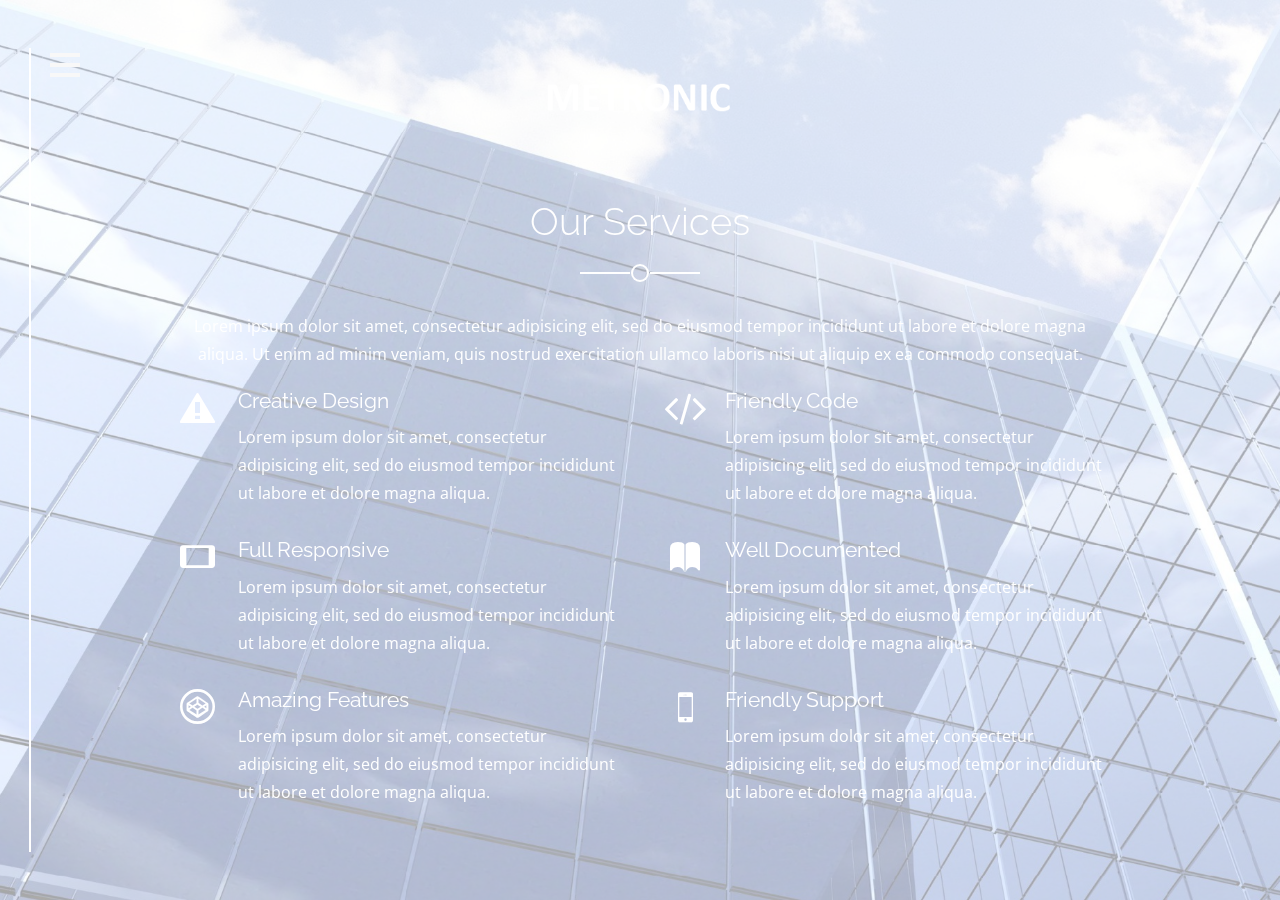
<file: mound.lv20.07.2017/services.html>
<!DOCTYPE html>
<!--
	Metronic by TEMPLATE STOCK
	templatestock.co @templatestock
	Released for free under the Creative Commons Attribution 3.0 license (templated.co/license)
-->
<!--[if IE 7]>    <html class="no-js ie7 oldie" lang="en-US"> <![endif]-->
<!--[if IE 8]>    <html class="no-js ie8 oldie" lang="en-US"> <![endif]-->
<!--[if gt IE 8]><!--> <html class="no-js" lang="en-US">  <!--<![endif]-->
<head>

<!-- META DATA -->
<meta charset="utf-8">
<meta http-equiv="X-UA-Compatible" content="IE=edge">
<meta http-equiv="content-type" content="text/html;charset=UTF-8">
<meta name="viewport" content="width=device-width, initial-scale=1, maximum-scale=1">

<!-- Title -->
<title>Metronic Free HTML5 Responsive Template | Template Stock </title>


<!-- CSS Global Compulsory -->
<link rel="stylesheet" href="css/bootstrap.min.css">
<link rel="stylesheet" href="css/style.css" >

<!-- CSS Implementing Plugins -->
<link rel="stylesheet" type="text/css" href="css/font-awesome.min.css" />
<link rel="stylesheet" type="text/css" href="css/ionicons.min.css" />
<link rel="stylesheet" type="text/css" href="css/animate.min.css" />
<link rel="stylesheet" type="text/css" href="css/flexslider.css" />
<link rel="stylesheet" type="text/css" href="css/owl.carousel.css" />
<link rel="stylesheet" type="text/css" href="css/owl.theme.css" />
<link rel="stylesheet" type="text/css" href="css/vegas.min.css" />
<link rel="stylesheet" type="text/css" href="css/menu.css" />
<link rel="stylesheet" type="text/css" href="css/sidebar.css" />

<!-- Fonts -->	
<link href='http://fonts.googleapis.com/css?family=Open+Sans:300italic,700italic,400,300,700&amp;subset=latin,latin-ext' rel='stylesheet' type='text/css'>
<link href='http://fonts.googleapis.com/css?family=Raleway:400,300,700,900' rel='stylesheet' type='text/css'>


<!-- JS -->
<script type="text/javascript" src="js/modernizr.js"></script>
<script type="text/javascript" src="js/snap.svg-min.js"></script>

<!-- HTML5 shim and Respond.js IE8 support of HTML5 elements and media queries -->
<!--[if lt IE 9]>
<script src="http://html5shim.googlecode.com/svn/trunk/html5.js"></script>
<script src="http://webnextbd.net/demo/js/respond.min.js"></script>
<![endif]-->

<!--[if lt IE 11]>
<link rel="stylesheet" type="text/css" href="http://webnextbd.net/demo/css/ie.css">
<![endif]-->

</head>
<body class="image-background">

<!-- Preloader -->
<div id="preloader">
<div id="loading-animation">&nbsp;</div>
</div>
<!-- /Preloader -->

<!-- Overlay -->
<div id="section-home" class="home-section-wrap center">
<div class="section-overlay"></div>
</div>
<!-- /Overlay -->

<!-- container -->
<div class="containers">
<!-- menu -->
<nav id="menu" class="menu">
<button class="menu__handle"><span>Menu</span></button>
<div class="menu__inner">
<ul>
<li><a href="index.html"><i class="fa fa-fw fa-home"></i><span>Home</span></a></li>
<li><a href="about.html"><i class="fa fa-fw fa-info"></i><span>About</span></a></li>
<li><a href="team.html"><i class="fa fa-fw fa-users"></i><span>Team</span></a></li>
<li><a href="services.html"><i class="fa fa-fw fa-gear"></i><span>Services</span></a></li>
<li><a href="portfolio.html"><i class="fa fa-fw fa-camera"></i><span>Portfolio</span></a></li>
<li><a href="contact.html"><i class="fa fa-fw fa-envelope"></i><span>Contact</span></a></li>
</ul>
</div>
<div class="morph-shape" data-morph-open="M300-10c0,0,295,164,295,410c0,232-295,410-295,410" data-morph-close="M300-10C300-10,5,154,5,400c0,232,295,410,295,410">
<svg width="100%" height="100%" viewBox="0 0 600 800" preserveAspectRatio="none">
<path fill="none" d="M300-10c0,0,0,164,0,410c0,232,0,410,0,410"/>
</svg>
</div>
</nav><!-- /menu -->

<!-- main -->
<div class="main">
<!-- header -->
<header class="header-site">
<div class="logo-site animated bounceInDown" data-animation-delay="700">
<img class="img-responsive" src="images/logo.png" data-at2x="images/logo@2x.png" alt="Logo" />
</div>
</header>
<!-- /header -->

<!-- section -->                 
<section class="section fullscreen site-main">
<div class="container-section">
<div class="container-table">
<div class="content-table">
<!-- bt-carousel -->
<div class="bt-carousel">

<!-- services section -->
<div class="item-slide show">
<!-- container -->
<div class="container">
<div class="row">
<div class="col-md-10 col-md-offset-1">

<!-- header section -->
<div class="header-section animated bounceInDown" data-animation-delay="700">
<!-- title section -->
<h2 class="title-section">Our Services</h2><!-- /title section -->
<div class="line-separate line-white line-center"><span></span></div>
<p>Lorem ipsum dolor sit amet, consectetur adipisicing elit, sed do eiusmod tempor incididunt ut labore et dolore magna aliqua. Ut enim ad minim veniam, quis nostrud exercitation ullamco laboris nisi ut aliquip ex ea commodo consequat.</p>
</div>
<!-- /header section -->
	
<!-- content slide -->
<div class="content-slide">
<div class="row">
<div class="col-md-6 animated bounceInLeft" data-animation-delay="700">
<!-- service list -->
<div class="service-list">

<!-- item service -->
<div class="item-service">
<div class="service-icon">
<i class="ion-alert-circled"></i>
</div>
<div class="service-text">
<h3>Creative Design</h3>
<p>Lorem ipsum dolor sit amet, consectetur adipisicing elit, sed do eiusmod tempor incididunt ut labore et dolore magna aliqua.</p>
</div>
</div><!-- /item service -->

<!-- item service -->
<div class="item-service">
<div class="service-icon">
<i class="ion-android-phone-landscape"></i>
</div>
<div class="service-text">
<h3>Full Responsive</h3>
<p>Lorem ipsum dolor sit amet, consectetur adipisicing elit, sed do eiusmod tempor incididunt ut labore et dolore magna aliqua.</p>
</div>
</div><!-- /item service -->
</div><!-- /service list -->
</div><!-- /col-md-6 -->

<div class="col-md-6 animated bounceInRight" data-animation-delay="700">
<!-- service list -->
<div class="service-list">

<!-- item service -->
<div class="item-service">
<div class="service-icon">
<i class="fa fa-code"></i>
</div>
<div class="service-text">
<h3>Friendly Code</h3>
<p>Lorem ipsum dolor sit amet, consectetur adipisicing elit, sed do eiusmod tempor incididunt ut labore et dolore magna aliqua.</p>
</div>
</div><!-- /item service -->

<!-- item service -->
<div class="item-service">
<div class="service-icon">
<i class="ion-ios-book"></i>
</div>
<div class="service-text">
<h3>Well Documented</h3>
<p>Lorem ipsum dolor sit amet, consectetur adipisicing elit, sed do eiusmod tempor incididunt ut labore et dolore magna aliqua.</p>
</div>
</div><!-- /item service -->
</div><!-- /service list -->
</div><!-- /col-md-6 -->
</div><!-- /row -->

<!-- row -->
<div class="row animated bounceInUp" data-animation-delay="700">
<div class="col-md-6">
<!-- service list -->
<div class="service-list">

<!-- item service -->
<div class="item-service">
<div class="service-icon">
<i class="ion-social-codepen-outline"></i>
</div>
<div class="service-text">
<h3>Amazing Features</h3>
<p>Lorem ipsum dolor sit amet, consectetur adipisicing elit, sed do eiusmod tempor incididunt ut labore et dolore magna aliqua.</p>
</div>
</div><!-- /item service -->
</div><!-- /service list -->
</div><!-- /col-md-6 -->

<div class="col-md-6">
<!-- service list -->
<div class="service-list">

<!-- item service -->
<div class="item-service">
<div class="service-icon">
<i class="ion-iphone"></i>
</div>
<div class="service-text">
<h3>Friendly Support</h3>
<p>Lorem ipsum dolor sit amet, consectetur adipisicing elit, sed do eiusmod tempor incididunt ut labore et dolore magna aliqua.</p>
</div>
</div><!-- /item service -->
</div><!-- /service list -->
</div><!-- /col-md-6 -->
</div><!-- /row -->

</div><!-- /content slide -->
</div>
</div><!-- /row -->
</div><!-- /container -->
</div>
<!-- /services section -->

</div><!-- /bt-carousel -->
</div>
</div>
</div>
</section><!-- /section -->  
</div><!-- /main -->
</div><!-- /container -->


<!-- JS -->
<script type="text/javascript" src="js/jquery-1.11.3.min.js"></script>
<script type="text/javascript" src="js/bootstrap.min.js"></script>
<script type="text/javascript" src="js/retina.min.js"></script>
<script type="text/javascript" src="js/jquery.backstretch.min.js"></script>
<script type="text/javascript" src="js/jquery.countdown.min.js"></script>
<script type="text/javascript" src="js/jquery.parallaxify.min.js"></script>
<script type="text/javascript" src="js/jquery.particleground.min.js"></script>
<script type="text/javascript" src="js/vegas.min.js"></script>
<script type="text/javascript" src="js/trianglify.min.js"></script>
<script type="text/javascript" src="js/jquery.mb.YTPlayer.js"></script>
<script type="text/javascript" src="js/jquery.nicescroll.min.js"></script>
<script type="text/javascript" src="js/jquery.flexslider-min.js"></script>
<script type="text/javascript" src="js/owl.carousel.min.js"></script>
<script type="text/javascript" src="js/jquery.appear.js"></script>
<script type="text/javascript" src="js/classie.js"></script>
<script type="text/javascript" src="js/sidebar.js"></script>
<script type="text/javascript" src="js/main.js"></script>

</body>
</html>
</file>
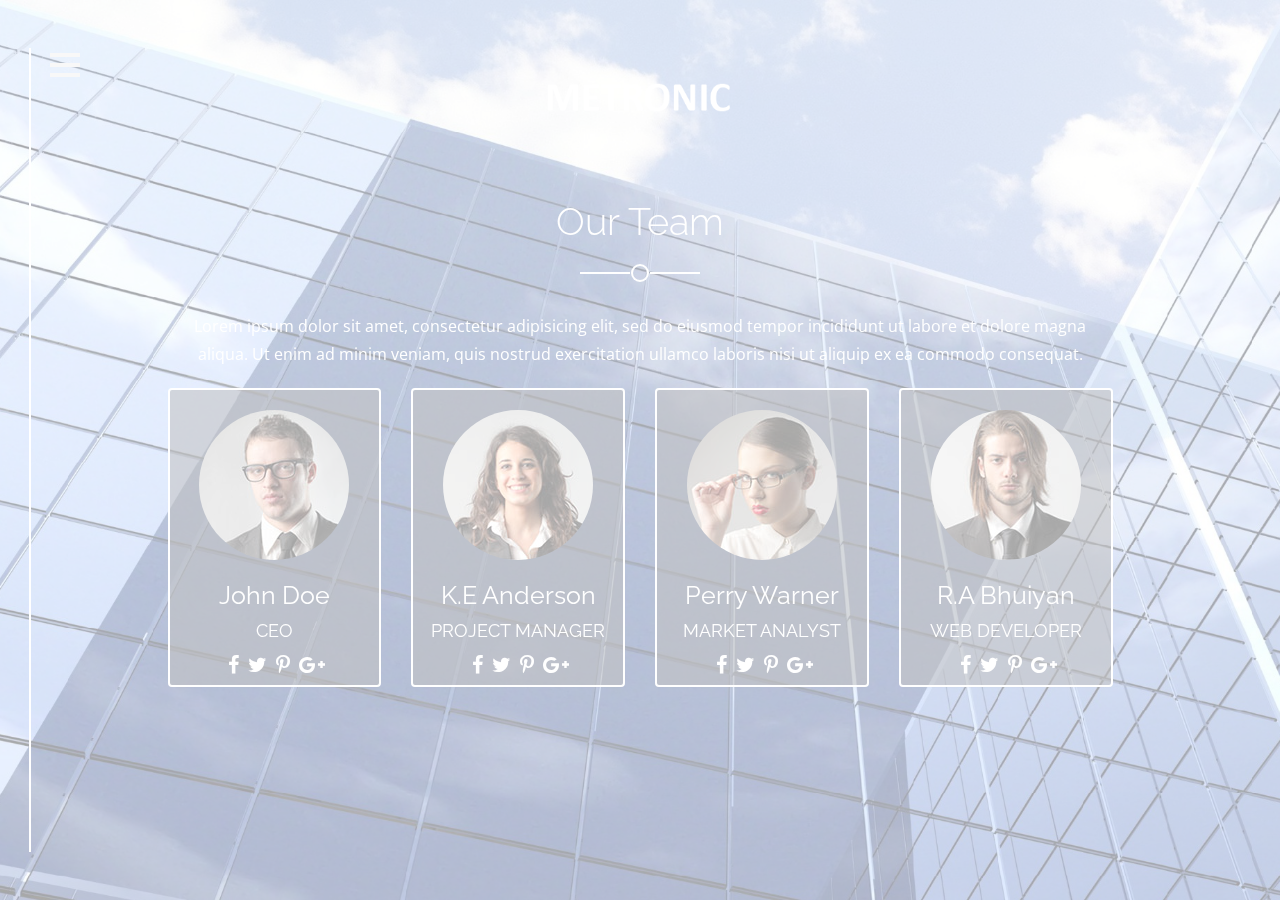
<file: mound.lv20.07.2017/team.html>
<!DOCTYPE html>
<!--
	Metronic by TEMPLATE STOCK
	templatestock.co @templatestock
	Released for free under the Creative Commons Attribution 3.0 license (templated.co/license)
-->

<!--[if IE 7]>    <html class="no-js ie7 oldie" lang="en-US"> <![endif]-->
<!--[if IE 8]>    <html class="no-js ie8 oldie" lang="en-US"> <![endif]-->
<!--[if gt IE 8]><!--> <html class="no-js" lang="en-US">  <!--<![endif]-->
<head>

<!-- META DATA -->
<meta charset="utf-8">
<meta http-equiv="X-UA-Compatible" content="IE=edge">
<meta http-equiv="content-type" content="text/html;charset=UTF-8">
<meta name="viewport" content="width=device-width, initial-scale=1, maximum-scale=1">

<!-- Title -->
<title>Metronic Free HTML5 Responsive Template | Template Stock </title>



<!-- CSS Global Compulsory -->
<link rel="stylesheet" href="css/bootstrap.min.css">
<link rel="stylesheet" href="css/style.css" >

<!-- CSS Implementing Plugins -->
<link rel="stylesheet" type="text/css" href="css/font-awesome.min.css" />
<link rel="stylesheet" type="text/css" href="css/ionicons.min.css" />
<link rel="stylesheet" type="text/css" href="css/animate.min.css" />
<link rel="stylesheet" type="text/css" href="css/flexslider.css" />
<link rel="stylesheet" type="text/css" href="css/owl.carousel.css" />
<link rel="stylesheet" type="text/css" href="css/owl.theme.css" />
<link rel="stylesheet" type="text/css" href="css/vegas.min.css" />
<link rel="stylesheet" type="text/css" href="css/menu.css" />
<link rel="stylesheet" type="text/css" href="css/sidebar.css" />

<!-- Fonts -->	
<link href='http://fonts.googleapis.com/css?family=Open+Sans:300italic,700italic,400,300,700&amp;subset=latin,latin-ext' rel='stylesheet' type='text/css'>
<link href='http://fonts.googleapis.com/css?family=Raleway:400,300,700,900' rel='stylesheet' type='text/css'>


<!-- JS -->
<script type="text/javascript" src="js/modernizr.js"></script>
<script type="text/javascript" src="js/snap.svg-min.js"></script>

<!-- HTML5 shim and Respond.js IE8 support of HTML5 elements and media queries -->
<!--[if lt IE 9]>
<script src="http://html5shim.googlecode.com/svn/trunk/html5.js"></script>
<script src="http://webnextbd.net/demo/js/respond.min.js"></script>
<![endif]-->

<!--[if lt IE 11]>
<link rel="stylesheet" type="text/css" href="http://webnextbd.net/demo/css/ie.css">
<![endif]-->

</head>
<body class="image-background">

<!-- Preloader -->
<div id="preloader">
<div id="loading-animation">&nbsp;</div>
</div>
<!-- /Preloader -->

<!-- Overlay -->
<div id="section-home" class="home-section-wrap center">
<div class="section-overlay"></div>
</div>
<!-- /Overlay -->

<!-- container -->
<div class="containers">
<!-- menu -->
<nav id="menu" class="menu">
<button class="menu__handle"><span>Menu</span></button>
<div class="menu__inner">
<ul>
<li><a href="index.html"><i class="fa fa-fw fa-home"></i><span>Home</span></a></li>
<li><a href="about.html"><i class="fa fa-fw fa-info"></i><span>About</span></a></li>
<li><a href="team.html"><i class="fa fa-fw fa-users"></i><span>Team</span></a></li>
<li><a href="services.html"><i class="fa fa-fw fa-gear"></i><span>Services</span></a></li>
<li><a href="portfolio.html"><i class="fa fa-fw fa-camera"></i><span>Portfolio</span></a></li>
<li><a href="contact.html"><i class="fa fa-fw fa-envelope"></i><span>Contact</span></a></li>
</ul>
</div>
<div class="morph-shape" data-morph-open="M300-10c0,0,295,164,295,410c0,232-295,410-295,410" data-morph-close="M300-10C300-10,5,154,5,400c0,232,295,410,295,410">
<svg width="100%" height="100%" viewBox="0 0 600 800" preserveAspectRatio="none">
<path fill="none" d="M300-10c0,0,0,164,0,410c0,232,0,410,0,410"/>
</svg>
</div>
</nav><!-- /menu -->

<!-- main -->
<div class="main">
<!-- header -->
<header class="header-site">
<div class="logo-site animated bounceInDown" data-animation-delay="700">
<img class="img-responsive" src="images/logo.png" data-at2x="images/logo@2x.png" alt="Logo" />
</div>
</header>
<!-- /header -->

<!-- section -->                 
<section class="section fullscreen site-main">
<div class="container-section">
<div class="container-table">
<div class="content-table">
<!-- bt-carousel -->
<div class="bt-carousel">

<!-- services section -->
<div class="item-slide show">
<!-- container -->
<div class="container">
<div class="row">
<div class="col-md-10 col-md-offset-1">

<!-- header section -->
<div class="header-section animated bounceInDown" data-animation-delay="700">
<!-- title section -->
<h2 class="title-section">Our Team</h2><!-- /title section -->
<div class="line-separate line-white line-center"><span></span></div>
<p>Lorem ipsum dolor sit amet, consectetur adipisicing elit, sed do eiusmod tempor incididunt ut labore et dolore magna aliqua. Ut enim ad minim veniam, quis nostrud exercitation ullamco laboris nisi ut aliquip ex ea commodo consequat.</p>
</div>
<!-- /header section -->
	
<!-- content slide -->
<div class="content-slide">
<div class="row animated bounceInUp" data-animation-delay="700">
<!-- Team -->
<div class="col-md-3 col-sm-6">
<div class="panel">
<img src="images/team-1.jpg" data-at2x="images/team-1@2x.jpg" alt="team-1" class="img-circle img-responsive">
<h4>John Doe</h4>
<h6>CEO</h6>
<a href="#"><i class="fa fa-facebook"></i></a>
<a href="#"><i class="fa fa-twitter"></i></a>
<a href="#"><i class="fa fa-pinterest-p"></i></a>
<a href="#"><i class="fa fa-google-plus"></i></a>
</div>
</div><!-- /panel -->
        
<div class="col-md-3 col-sm-6">
<div class="panel">
<img src="images/team-2.jpg" data-at2x="images/team-2@2x.jpg" alt="team-2" class="img-circle img-responsive">
<h4>K.E Anderson</h4>
<h6>PROJECT MANAGER</h6>
<a href="#"><i class="fa fa-facebook"></i></a>
<a href="#"><i class="fa fa-twitter"></i></a>
<a href="#"><i class="fa fa-pinterest-p"></i></a>
<a href="#"><i class="fa fa-google-plus"></i></a>
</div>
</div><!-- /panel -->
        
<div class="col-md-3 col-sm-6">
<div class="panel">
<img src="images/team-3.jpg" data-at2x="images/team-3@2x.jpg" alt="team-3" class="img-circle img-responsive">
<h4>Perry Warner</h4>
<h6>MARKET ANALYST</h6>
<a href="#"><i class="fa fa-facebook"></i></a>
<a href="#"><i class="fa fa-twitter"></i></a>
<a href="#"><i class="fa fa-pinterest-p"></i></a>
<a href="#"><i class="fa fa-google-plus"></i></a>
</div>
</div><!-- /panel -->
        
<div class="col-md-3 col-sm-6">
<div class="panel">
<img src="images/team-4.jpg" data-at2x="images/team-4@2x.jpg" alt="team-4" class="img-circle img-responsive">
<h4>R.A Bhuiyan</h4>
<h6>WEB DEVELOPER</h6>
<a href="#"><i class="fa fa-facebook"></i></a>
<a href="#"><i class="fa fa-twitter"></i></a>
<a href="#"><i class="fa fa-pinterest-p"></i></a>
<a href="#"><i class="fa fa-google-plus"></i></a>
</div>
</div><!-- /panel -->
        
<!-- /Team -->
</div><!-- /row -->

</div><!-- /content slide -->
</div>
</div><!-- /row -->
</div><!-- /container -->
</div>
<!-- /Team section -->

</div><!-- /bt-carousel -->
</div>
</div>
</div>
</section><!-- /section -->  
</div><!-- /main -->
</div><!-- /container -->


<!-- JS -->
<script type="text/javascript" src="js/jquery-1.11.3.min.js"></script>
<script type="text/javascript" src="js/bootstrap.min.js"></script>
<script type="text/javascript" src="js/retina.min.js"></script>
<script type="text/javascript" src="js/jquery.backstretch.min.js"></script>
<script type="text/javascript" src="js/jquery.countdown.min.js"></script>
<script type="text/javascript" src="js/jquery.parallaxify.min.js"></script>
<script type="text/javascript" src="js/jquery.particleground.min.js"></script>
<script type="text/javascript" src="js/vegas.min.js"></script>
<script type="text/javascript" src="js/trianglify.min.js"></script>
<script type="text/javascript" src="js/jquery.mb.YTPlayer.js"></script>
<script type="text/javascript" src="js/jquery.nicescroll.min.js"></script>
<script type="text/javascript" src="js/jquery.flexslider-min.js"></script>
<script type="text/javascript" src="js/owl.carousel.min.js"></script>
<script type="text/javascript" src="js/jquery.appear.js"></script>
<script type="text/javascript" src="js/classie.js"></script>
<script type="text/javascript" src="js/sidebar.js"></script>
<script type="text/javascript" src="js/main.js"></script>

</body>
</html>
</file>
<file: mound.lv20.07.2017/css/style.css>
/*
	Metronic by TEMPLATE STOCK
	templatestock.co @templatestock
	Released for free under the Creative Commons Attribution 3.0 license (templated.co/license)
*/


/* ==================== CSS Structure ==================== 

	 * 1.0 RESET STYLES	
	 * 2.0 BOOTSTRAP FIX FOR WINPHONR 8 AND IE10 
	 * 3.0 BASIC STYLES
	 * 4.0 TYPOGRAOHY
	 * 5.0 PRELOADER
	 * 6.0 VIDEO BACKGROUND
	 * 7.0 PARALLAX BACKGROUND 
	 * 7.1 TRIANGLIFY BACKGROUND 
	 *
	 * 8.0 HEADER
	 * 9.0 HOME SECTION - SLIDER
	 * 9.1 - ABOUT SECTION - SLIDER
	 * 9.2 - SERVICES SECTION - SLIDER 
	 * 9.3 - CONTACT SECTION - SLIDER 
	 * 9.4 - TEAM SECTION - SLIDER
	 * 
	 * 10.0 CLOCK COUNTDOWN
	 * 11.0 FLEXSLIDERS + TEXTSLIDERS
	 * 12.0 FORMS
	 * 13.0 FOOTER
	 * 14.0 SOCIALS ICONS 
	 * 15.0 BUTTONS
	 * 16.0 OVERLAY STYLES
	 * 17.0 BACKGROUND COLOR STYLES
	 * 18.0 SHORTCODES STYLES
	 * 19.0 MS IE STYLES
	 * 20. 0MOBILE STYLES 
	 * 21.0 RESPONSIVE STYLES
  
========================================================== */



/* ==================== 1.0 RESET STYLES ==================== */

html, body, div, span, applet, object, iframe, h1, h2, h3, h4, h5, h6, p, blockquote, pre, a, abbr, acronym, address, big, cite, code, del, dfn, em, img, ins, kbd, q, s, samp, small, strike, strong, sub, sup, tt, var, b, u, i, center, dl, dt, dd, ol, ul, li, fieldset, form, label, legend, table, caption, tbody, tfoot, thead, tr, th, td, article, aside, canvas, details, embed, figure, figcaption, footer, header, hgroup, menu, nav, output, ruby, section, summary, time, mark, audio, video {
	margin: 0;
	padding: 0;
	border: 0;
	font-size: 100%;
	font: inherit;
	vertical-align: baseline;
}

/* ==================== 2.0 BOOTSTRAP FIX FOR WINPHONR 8 AND IE10  ==================== */

@-webkit-viewport   { width: device-width; }
@-moz-viewport      { width: device-width; }
@-ms-viewport       { width: device-width; }
@-o-viewport        { width: device-width; }
@viewport           { width: device-width; }

/* ==================== 3.0 BASIC STYLES ==================== */


body {
	color: #fff;
	background: #ffffff;
	line-height: 1;
	font-size: 16px;
	font-family: 'Open Sans', sans-serif;
	font-style: normal;
	font-weight: normal;
	line-height: 28px;
	-webkit-font-smoothing: antialiased;
	-webkit-text-size-adjust: 100%;
	overflow-x: hidden;
	white-space: normal;
	position: relative;
}

article, aside, details, figcaption, figure, footer, header, hgroup, menu, nav, section {
	display: block;
}

input,
select,
textarea { 
	font-size: 16px;
	font-weight: 300;
	font-style: normal;
	font-family: 'Raleway', sans-serif;
}

/* ==================== 4.0 TYPOGRAOHY ==================== */


h1, h2, h3, h4, h5, h6 {
	font-weight: 400;
	margin-bottom: 10px;
	line-height: 1.2em;
}

h1 {
	font-family: 'Raleway', sans-serif;
	font-size: 62px;
	position: relative;
	margin-bottom: 0px;
}

h2 {
	font-family: 'Raleway', sans-serif;
	font-size: 38px;
	position: relative;
}

h3 {
	font-family: 'Raleway', sans-serif;
	font-size: 30px;
}

h4 {
	font-family: 'Raleway', sans-serif;
	font-size: 25px;
}

h5 {
	font-family: 'Raleway', sans-serif;
	font-size: 20px;
}

h6 {
	font-family: 'Raleway', sans-serif;
	font-size: 18px;
}

p {
	margin-bottom: 20px;
}

p.lead {
	font-family: 'Raleway', sans-serif;
	font-size: 21px;
	padding: 0;
	font-weight: 400;
}

, a > * {
	cursor: pointer;
	text-decoration: none;
	-webkit-transition: all .3s ease-in-out;
	-moz-transition: all .3s ease-in-out;
	-ms-transition: all .3s ease-in-out;
	-o-transition: all .3s ease-in-out;
	transition: all .3s ease-in-out;
}

a:hover, a > *:hover, a:focus {
	text-decoration: none;
	outline: 0;
}
ul {
	list-style:none;
}
em {
	font-style: italic;
}

strong {
	font-weight: 700;
}

.center {
	margin-left: auto;
	margin-right: auto;
	display: block;
}

.color-white {
	color: #fff;
	margin-left: 11rem;
	margin-right:11rem;
	
}

/* ==================== 5.0 PRELOADER ==================== */


#preloader {
    position: fixed;
    top: 0;
    left: 0;
    right: 0;
    bottom: 0;
    background-color: #ffffff;
    z-index: 10001;
}

#loading-animation {
    width: 120px;
    height: 128px;
    position: absolute;
    left: 50%;
    top: 50%;
    background-image:url(../images/loading-animation.GIF); 
    background-repeat: no-repeat;
    background-position: center;
    margin: -60px 0 0 -64px;
}

/* ==================== 6.0 VIDEO BACKGROUND ==================== */

.youtube-background {
	background-color: #000;
}

#video_background {
	position: fixed;
	bottom: 0;
	right: 0;
	min-width: 100%;
	min-height: 100%;
	width: auto;
	height: auto;
	z-index: -1000;
	overflow: hidden;
	-webkit-backface-visibility: hidden;
	-webkit-transform: translateZ(0);
}

/* ==================== 7.0 PARALLAX BACKGROUND ==================== */

.parallax-wallpaper {
	left: -25%;
	top: -25%;
	overflow: hidden;
	margin: 0;
	padding: 0;
	z-index: -999999;
	position: fixed;
	width: 150%;
	height: 150%;
	background-image:url(../images/bg/parallax-bg.jpg);
	-webkit-background-size: cover;
	background-size: cover;
}

/* ==================== 7.1 TRIANGLIFY BACKGROUND ==================== */

#gradient {
	left: -25%;
	top: -25%;
	overflow: hidden;
	margin: 0;
	padding: 0;
	z-index: -999999;
	position: fixed;
	width: 150%;
	height: 150%;
	-webkit-background-size: cover;
	background-size: cover;
}

/* ==================== 8.0 HEADER ==================== */

.logo-site {
	margin: auto;
	width: 100%;
	vertical-align: middle;
	position: relative;
	overflow: hidden;
}

.logo-site img {
	display: block;
	margin: 0 auto;
	width: 15%;
}

.title-section {
	text-align: center;
	letter-spacing: 0;
	margin-top:20px;
	margin-bottom: 20px;
	-webkit-backface-visibility: hidden;
	   -moz-backface-visibility: hidden;
        -ms-backface-visibility: hidden;
    color: #fff;
    font-weight: 300;
	position: relative;
}

.header-section {
	padding-bottom: 0px;
}

/* ==================== 9.0 HOME SECTION - SLIDER ==================== */
.main-site {
	position: relative;
	height: auto;
	width: auto;
	overflow: hidden;
	display: block;
	padding: 150px 80px;
	margin: 0;
	z-index: 10;
}

.main-site .container-section {
	z-index: 10;
	position: relative;
	display: table;
	width: 100%;
	height: 100%;
	height: 100px;
}

.main-site .container-table {
	display: table-cell;
	vertical-align: middle;
}

.main-site .container {
	width: auto;
}

.main-site h1 {
	margin-top: 30px;
}

.main-site h1,
.main-site h2,
.main-site h3,
.main-site h4,
.main-site h5,
.main-site h6 {
	font-weight: 400;
	margin-bottom: 30px;
}

.main-site h1 {
	font-size: 52px;
}

.main-site h2 {
	font-size: 42px;
}

.main-site h3 {
	font-size: 30px;
}

.content-slide {
	color: #fff;
}
.item-slide {
	margin-top:20px;
	margin-bottom:50px;
	display: none;
}

.item-slide.active {
	display: block;
}

/* ==================== 9.1 ABOUT SECTION - SLIDER ==================== */

.aboutus{
  padding-top: 20px;
  padding-bottom: 20px;
}

.aboutus p{
 text-align:justify;
 letter-spacing: 0.5px;
 line-height: 25px;
 padding-top: 35px;
}
.pregress-bar{
  width: 100%;
  float: left;
  margin-top: 25px;
  display: none;
}
.category-name {
  float: left;
  color: #fff;
  font-size: 15px;
  text-transform: uppercase;
  letter-spacing: 2px;
  font-family: 'Open Sans', sans-serif;
  font-weight: 400;
}

.progress-status {
  float: right;
  color: #fff;
  font-size: 1em;
}
.skill-bar {
  display: block;
  width: 100%;
  height: 5px;
  background: #fff;
  clear: both;
  margin: 20px 0;
}

.skill-level {
  display: table;
  height: 5px;
}
.planning, .programming, .developing, .supporting, .marketing {
  background: #666;
}
.about-heading h1{
  color: #e1e1e1 !important
}
.planning {
  width: 90%;
  -webkit-animation: planning 3s linear;
  animation: planning 3s linear;
}
.programming {
  width: 80%;
  -webkit-animation: programming 3s linear;
  animation: programming 3s linear;
}

.developing {
  width: 70%;
  -webkit-animation: developing 3s linear;
  animation: developing 3s linear;
}
.supporting {
  width: 85%;
  -webkit-animation: supporting 3s linear;
  animation: supporting 3s linear;
}
.marketing {
  width: 70%;
  -webkit-animation: marketing 3s linear;
  animation: marketing 3s linear;
}

@-webkit-keyframes planning {
  from { width: 0%; }
  to { width: 90%; }
}

@keyframes planning {
  from { width: 0%; }
  to { width: 90%; }
}

@-webkit-keyframes programming {
  from { width: 0%; }
  to { width: 80%; }
}

@keyframes programming {
  from { width: 0%; }
  to { width: 80%; }
}


@-webkit-keyframes developing {
  from { width: 0%; }
  to { width: 70%; }
}

@keyframes developing {
  from { width: 0%; }
  to { width: 70%; }
}

@-webkit-keyframes supporting {
  from { width: 0%; }
  to { width: 85%; }
}

@keyframes supporting {
  from { width: 0%; }
  to { width: 85%; }
}

@-webkit-keyframes marketing {
  from { width: 0%; }
  to { width: 70%; }
}

@keyframes marketing {
  from { width: 0%; }
  to { width: 70%; }
}

.video-section {
	position:relative;
}
.big-video {
	 padding:50px;
}

.video-content iframe {
border: 0 !important;
display: none;
}
iframe {
	 width:450px;
	 height:400px;
	  -webkitallowfullscreen : width:450px; height:400px;
	  -mozallowfullscreen : width:450px; height:400px;
	  -allowfullscreen : width:450px; height:400px;
}

/* ==================== 9.2 SERVICES SECTION - SLIDER ==================== */

.item-service {
	text-align: left;
	margin-bottom: 30px;
}

.service-icon {
    font-size: 40px;
    color: #fff;
	float: left;
	width: 60px;
	text-align: center;
}

.service-icon:hover,
.service-icon:focus {
	color:#000;
	background:#fff;
	transition:all 1s;
	transform:rotate(360deg);
	-webkit-border-radius: 5px;
	-moz-border-radius: 5px;
	border-radius: 5px;
	border: 2px solid #000;
	
}
.service-text {
	margin-left: 70px;
}

.item-service h3 {
	font-size: 21px;
	margin-bottom: 10px;
}
.item-service h3:hover,
.item-service h3:focus {
	color:#999;
}


/* ==================== 9.3 CONTACT SECTION - SLIDER ==================== */


.maps-section {
	position:relative;
}
.big-maps {
	 padding:50px;
}
.big-maps ul {
	padding-left:50px;
	padding-bottom:20px;
}
.big-maps li {
	text-align:left;

}
.big-maps li span {
	color:#CCC;
}
.maps-content {
border: 0 !important;
}

.video-section {
	position:relative;
}

#map1 {
	 width: 450px;
	 height: 400px;
	  -webkit: width:450px; height:400px;
	  -moz: width:450px; height:400px;
}

/* ==================== 9.4 TEAM SECTION - SLIDER ==================== */

.panel {
	background: rgba(84, 82, 82, 0.56);
	text-align:center; 
	border:2px solid #fff;
}

.panel img {
	 margin: 20px auto;
}

.panel img:hover, img:focus {
	color:rgba(255, 255, 255, 0.43);	
}

.panel a i {
	margin-left:5px;
	margin-bottom:10px;
	font-size:20px;
}

/* ==================== 10.0 CLOCK COUNTDOWN ==================== */


#clock-countdown {
	color: #fff;
	overflow: hidden;
}

.counter-container {
	display: table;
	margin: 0 auto;
}

#clock-countdown .counter-box {
	display: block;
	width: 160px;
	text-align: center;
	overflow: hidden;
	padding: 10px 25px;
	float: left;
	margin: 25px 0;
	position: relative;
}

#clock-countdown .number {
	font-size: 40px;
	text-align: center;
	font-family: 'Monteserrat', sans-serif;
	font-weight: 700;
	line-height: 1;
	margin-bottom: 10px;
}

#clock-countdown span {
	display: block;
	font-size: 21px;
	text-align: center;
	font-family: 'Open Sans', sans-serif;
	font-weight: 400;
	padding-top: 10px;
	position: relative;
	overflow: hidden;
}

#clock-countdown span:before {
	position: absolute;
	content: '';
	display: block;
	width: 30px;
	height: 1px;
	background: #fff;
	margin-left: auto;
	margin-right: auto;
	left: 0;
	right: 0;
	top: 0px;
}
/* ==================== 11.0 FLEXSLIDERS + TEXTSLIDERS ==================== */

.flexslider.textslider {
	margin-top:20px;
	margin-bottom: 20px;
	background: transparent;
	border: 0px solid #fff;
	position: relative;
	-webkit-border-radius: 0px;
	-moz-border-radius: 0px;
	-o-border-radius: 0px;
	border-radius: 0px;
	-webkit-box-shadow: 0 0px 0px rgba(0,0,0,.2);
	-moz-box-shadow: 0 0px 0px rgba(0,0,0,.2);
	-o-box-shadow: 0 0px 0px rgba(0,0,0,.2);
	box-shadow: 0 0px 0px rgba(0,0,0,.2);
	zoom: 1;
}

.textslider h1,
.textslider h2,
.textslider h3 {
	text-transform: uppercase;
}

.textslider h1 {
	font-size: 82px;
}

.textslider h2 {
	font-size: 58px;
}

.textslider h3 {
	font-size: 40px;
}

/* ==================== 12.0 FORMS ==================== */

input, textarea, select {
	background: rgba(255, 255, 255, 0.9);
	outline: none;
	-webkit-appearance: none;
	color: #333;
	padding: 11px 10px;
	margin: 0px;
	font-style: italic;
	font-weight: 400;
	line-height: 1.42857143;
	-webkit-box-shadow: none;
	-moz-box-shadow: none;
	box-shadow: none;
	height: auto;
	margin-bottom: 20px;
	-webkit-box-sizing: border-box;
       -moz-box-sizing: border-box;
            box-sizing: border-box;
	-webkit-transition: background-color .3s ease, border .3s ease, color .3s ease;
	   -moz-transition: background-color .3s ease, border .3s ease, color .3s ease;
	    -ms-transition: background-color .3s ease, border .3s ease, color .3s ease;
	     -o-transition: background-color .3s ease, border .3s ease, color .3s ease;
	        transition: background-color .3s ease, border .3s ease, color .3s ease;
	-webkit-border-radius: 5px;
	-moz-border-radius: 5px;
	border-radius: 5px;
	border: 2px solid #fff;
}

textarea {
	width: 100%;
	padding: 10px 20px;
	resize: both;
	margin-top: 0px;
	font-style: italic;
	height: 150px;
}
	
input:hover, textarea:hover, select:hover {
	color: #333;
}
	
input:focus, textarea:focus, select:focus {
	color: #333;
}

input[type="submit"], button {
	width: auto;
	font-style: normal;
	background: #fff;
	color: #333;
	cursor: pointer;
	border: 1px solid #fff;
	padding: 12px 20px;
}

input[type="submit"]:hover, button:hover {
	color: #333;
}

select, option {
	cursor: pointer;
}

input::-webkit-input-placeholder, textarea::-webkit-input-placeholder { color: #333; }

input:-moz-placeholder, textarea:-moz-placeholder { color: #333; }

input.placeholder, textarea.placeholder { color: #333; }

input[placeholder] { text-overflow: ellipsis; }

::-moz-placeholder { text-overflow: ellipsis; } /* firefox 19+ */

input:-moz-placeholder { text-overflow: ellipsis; }

.form {
	position: relative;
	overflow: hidden;
}

.container-form {
	padding-top: 40px;
	position: relative;
	overflow: hidden;
	padding-bottom: 30px;
}

.note-form {
	color: #333;
	font-style: italic;
	margin: 24px 0;
}

.message-success {
	padding-top: 10px;
	color: #fff;	
	font-size: 14px;
	font-weight: 300;
	display: none;
}

.message-error {
	padding-top: 10px;
	color: #fff;	
	font-size: 14px;
	font-weight: 300;
	display: none;
}

.message-success,
.message-error
 {
	max-width: 500px;
	margin: 0 auto;
}

.contact-form input[type="text"], .contact-form input[type="email"] {
	width: 100%;
}

.contact-form input, .contact-form textarea, .contact-form select {
	background: transparent;
	outline: none;
	-webkit-appearance: none;
	color: #fff;
	border: 2px solid #fff;
	padding: 9px 20px;
	margin: 0px;
	font-style: italic;
	-webkit-box-shadow: none;
	-moz-box-shadow: none;
	box-shadow: none;
	height: auto;
	margin-bottom: 20px;
	-webkit-box-sizing: border-box;
	-moz-box-sizing: border-box;
	box-sizing: border-box;
	-webkit-transition: background-color .3s ease, border .3s ease, color .3s ease;
	-moz-transition: background-color .3s ease, border .3s ease, color .3s ease;
	-ms-transition: background-color .3s ease, border .3s ease, color .3s ease;
	-o-transition: background-color .3s ease, border .3s ease, color .3s ease;
	transition: background-color .3s ease, border .3s ease, color .3s ease;
	position: relative; 
	-webkit-border-radius: 5px;
	-moz-border-radius: 5px;
	border-radius: 5px;
}

.contact-form textarea {
	margin-bottom: 18px;
}

.contact-form .input-error {
	border-color: #ed5555;
}

.contact-form .response-message {
	margin: 20px 0 30px 0;
	font-size: 18px;
	font-weight: 300;
	color: #fff;
}

/* WebKit browsers */
.contact-form input::-webkit-input-placeholder,
.contact-form textarea::-webkit-input-placeholder { 
    color: #fff;
}
.contact-form :-moz-placeholder { /* Mozilla Firefox 4 to 18 */
    color: #fff;
    opacity:  1;
}
.contact-form ::-moz-placeholder { /* Mozilla Firefox 19+ */
    color: #fff; 
    opacity:  1;
}
.contact-form :-ms-input-placeholder { /* Internet Explorer 10+ */
   color: #fff;
}


.subscription-form {
	display: table;
	margin: 0 auto;
}

.subscription-form input {
	float: left;
	display: inline-block;
	border: none;
}

.subscription-form input[type="email"] {
	min-width: 200px;
}

.subscription-form button {
	margin: 0 5px;
	float: left;
}
.top-margin {
	margin-top: 0 !important;
}
.bottom-margin {
	margin-bottom: 0 !important;
}

/* ==================== 13.0 FOOTER ==================== */

.copy-right {
	background: transparent;
	bottom: 0;
	right: 0;
	left: 0;
	margin: 0 auto;
	z-index: 10000;
	width: 100%;
	-webkit-backface-visibility: hidden;
	-webkit-transform: translateZ(0);
	-webkit-transition: position .5s ease;
	-moz-transition: position .5s ease;
	-ms-transition: position .5s ease;
	-o-transition: position .5s ease;
	transition: position .5s ease;
}

.copyright {
	line-height: 80px;
	padding-left: 15px;
}

/* ==================== 14.0 SOCIALS ICONS ==================== */
.socials-icons {
	position: relative;
	display: block;
	margin: 0;
	width: auto;
	height: auto;
	top: auto;
	bottom: auto;
	right: auto;
	z-index: 10;
}

.socials-icons ul  {
	margin: 0 auto;
	text-align: center;
	display: table;
	vertical-align: middle;
	overflow: hidden;
}
	
.socials-icons li {
	margin: 0;
	display: block;
	float: left;
}

.socials-icons li a {
	display: block;
	width: 60px;
	height: 80px;
	line-height: 80px;
}

.socials-icons li a i {
	color: #fff;
	line-height: 70px;
	font-size: 21px;
}

.socials-icons li a:hover i {
	color: #999;
}

/* ==================== 15.0 BUTTONS ==================== */

.btn:focus,
.btn:active:focus,
.btn.active:focus,
.default-button:focus,
.sm-button:focus,
.border-button:focus,
.border-sm-button:focus  {
	outline: none;
	outline-offset: 0px;
	text-decoration: none;
}

.default-button {
	display: inline-block !important;
	background: #fff;
	-webkit-border-radius: 27px;
	-moz-border-radius: 27px;
	border-radius: 27px;
	padding: 9px 50px;
	color: #333;
	line-height: 22px;
	font-size: 16px;
	outline: none;
	outline-offset: 0px;
	font-weight: 400;
	margin-top: 5px;
	margin-bottom: 5px;
	-webkit-transition: all .3s ease-in-out;
	-moz-transition: all .3s ease-in-out;
	-ms-transition: all .3s ease-in-out;
	-o-transition: all .3s ease-in-out;
	transition: all .3s ease-in-out;
}

.default-button:hover,
.default-button:focus {
	color: #333;
	opacity: 0.8;
}

.default-button i,
.default-button:hover i,
.default-button:focus i {
	color: #333;
}

.border-button {
	display: inline-block !important;
	background: transparent;
	-webkit-border-radius: 5px;
	-moz-border-radius: 5px;
	border-radius: 5px;
	padding: 9px 10px;
	color: #fff;
	line-height: 22px;
	font-size: 16px;
	outline: none;
	outline-offset: 0px;
	font-weight: 400;
	margin-top: 5px;
	margin-bottom: 5px;
	border: 2px solid #fff;
	-webkit-transition: all .3s ease-in-out;
	-moz-transition: all .3s ease-in-out;
	-ms-transition: all .3s ease-in-out;
	-o-transition: all .3s ease-in-out;
	transition: all .3s ease-in-out;
}

.border-button:hover,
.border-button:focus {
	background: #fff;
	color: #333;
	opacity: 0.8;
}

.border-button i,
.border-button:hover i,
.border-button:focus i {
	color: #333;
}

/* Transparent */
.bt-transparent {
	background: transparent;
	color: #fff;
}

.bt-transparent:hover,
.bt-transparent:focus {
	color: #fff;
	opacity: 0.8;
}

.bt-transparent i,
.bt-transparent:hover i,
.bt-transparent:focus i {
	color: #fff;
}

/* ==================== 16.0 OVERLAY STYLES ==================== */



.section-overlay {
	position: fixed;
	width: 100%;
	height: 100%;
	top: 0;
	bottom: 0;
	left: 0;
	right: 0;
	-webkit-transition: all .3s ease-in-out;
	-moz-transition: all .3s ease-in-out;
	-ms-transition: all .3s ease-in-out;
	-o-transition: all .3s ease-in-out;
	transition: all .3s ease-in-out;
}


.section-overlay {
	background: rgba(0, 0, 0, 0) !important;
}


/* ==================== 17.0 BACKGROUND COLOR STYLES ==================== */

.white-background {
	background: #fff;
}
.dark-background {
	background: #333;
}
.grey-background {
	background: #666;
}
.blue-background {
	background: #0b4ac8;
}
.blue-dark-background {
	background: #052a75;
}
.brown-background {
	background: #9C8061;
}
.red-background {
	background: #FC331C;
}
.orange-background {
	background: #EA8825;
}
.green-background {
	background: #00AB66;
}
.violet-background {
	background: #8C489F;
}
.yellow-background {
	background: #E5C41A;
}

/* ==================== 18.0 SHORTCODES STYLES ==================== */


.line-separate {
	display: block;
	margin-bottom: 30px;
	width: 120px;
	height: 18px;
	position: relative;
}

.line-separate span {
	display: block;
	position: relative;
	width: 18px;
	height: 18px;
	margin: 0 auto;
	border-radius: 50%;
}

.line-separate:before {
	content: '';
	display: block;
	position: relative;
	top: 8px;
	width: 50px;
	height: 2px;
	margin: 0 !important;
	float: left;
}

.line-separate:after {
	content: '';
	display: block;
	position: relative;
	top: -10px;
	width: 50px;
	height: 2px;
	margin: 0 !important;
	float: right;
}

.line-white:before,
.line-white:after {
	background: #fff;
}

.line-white span {
	box-shadow: inset 0px 0px 0px 2px #fff;
}

.line-center,
.line-center:before,
.line-center:after {
	margin-left: auto;
	margin-right: auto;
}

.line-center span:before,
.line-center span:after {
	width: 90px;
}

/* ==================== 19.0 MS IE STYLES ==================== */

.ie-10 .logo-site,
.ie-11 .logo-site {
	padding-top: 10px;
	display: block;
}

@media(min-width:769px){
	.ie-10 .header-site,
	.ie-11 .header-site {
		display: block !important;
	}

	.ie-10 .default-button,
	.ie-11 .default-button,
	.ie-10 .border-button,
	.ie-11 .border-button, {
		display: inline-block !important;
	}
}

/* ==================== 20.0 MOBILE STYLES ==================== */


body.mobile {
	-webkit-text-size-adjust:none;
}

body.mobile .animated {
	display: block;
	visibility: visible;
}

.windowsphone .logo-site,
.windowsphone .logo-site img {
	display: block !important;
	visibility: visible !important;
	margin: 0 auto !important;
}

/* ==================== 21.0 RESPONSIVE STYLES ==================== */


@media(min-width:1300px){
	.main-site .container {
		width: 1170px;
	}
}

@media(max-width:991px){

	.main-site .page-container {
		display: block;
		vertical-align: middle;
	}

	.main-site.fullscreen {
		display: block;
		height: auto;
		padding: 200px 80px;
	}
	
	h1 {
		font-size: 50px;
	}

	h2 {
		font-size: 44px;
	}

	h3 {
		font-size: 22px;
	}
	.big-video {
		 padding:30px;
	}
	.big-maps {
		 padding:100px;
	}
	.big-maps ul {
		 padding-left:120px;
	}
	#clock-countdown .counter-box {
		width: 170px;
		padding: 15px 15px;
	}
	.socials-icons {
		position: relative;
		display: block;
		margin: 0;
		width: auto;
		height: auto;
		top: auto;
		bottom: auto;
		right: auto;
		z-index: 10;
	}

	.socials-icons ul  {
		margin: 0 auto;
		text-align: center;
		display: table;
		vertical-align: middle;
		overflow: hidden;
	}
		
	.socials-icons li {
		margin: 0;
		display: block;
		float: left;
	}

	.socials-icons li a {
		display: block;
		width: 80px;
		height: 80px;
		line-height: 80px;
		border-right: 0px solid transparent;
		border-bottom: 1px solid transparent;
	}

	.socials-icons li a i {
		color: #fff;
		line-height: 80px;
		font-size: 21px;
	}
	.text-primary{
		margin-left:300px;
	}

}

@media(max-width:768px){
	
	
	.section {
		text-align: center !important;
	}
	
	.header-section,
	.tour-header {
		padding-bottom: 40px;
	}
	
	.fullscreen .section-container {
		display: block;
	}
	
	.main-site .section-container {
		display: block;
		height: auto;
	}

	.main-site .container-table {
		display: block;
	}
		
	.subscription-form input,
	.subscription-form button {
		float: none;
	}
	
	.subscription-form button {
		margin-top: 20px;
	}
	
	.line-separate,
	.line-separate span:before,
	.line-separate span:after {
		margin: 0 auto;
	}
	
	.line-separate span:before,
	.line-separate span:after {
		width: 90px !important;
	}
	
	.counter-container {
		max-width: 100%;
		width: auto;
		margin: 0 auto;
		border-left: 0;
		border-right: 0;
		padding: 0px;
	}
	
	#clock-countdown .counter-box {
		width: 100%;
		float: none;
		border: none;
	}
		
	.socials-icons {
		position: relative;
		display: block;
		margin: 0;
		width: auto;
		height: auto;
		top: auto;
		bottom: auto;
		right: auto;
		z-index: 10;
	}

	.socials-icons ul  {
		margin: 0 auto;
		text-align: center;
		display: table;
		vertical-align: middle;
		overflow: hidden;
	}
		
	.socials-icons li {
		margin: 0;
		display: block;
		float: left;
	}

	.socials-icons li a {
		display: block;
		width: 80px;
		height: 80px;
		line-height: 80px;
		border-right: 0px solid transparent;
		border-bottom: 1px solid transparent;
	}

	.socials-icons li a i {
		color: #fff;
		line-height: 80px;
		font-size: 21px;
	}
	
	.textslider h1 {
		font-size: 62px;
	}

	.textslider h2 {
		font-size: 48px;
	}

	.textslider h3 {
		font-size: 30px;
	}
	
	.item-service {
		text-align: center;
	}
	
	.service-icon {
		float: none;
		width: 100%;
		text-align: center;
	}
	
	.service-text {
		margin-left: 0;
	}
	.big-maps ul {
		 padding-left:100px;
	}
	.big-video {
		 padding:20px;
	}
	.big-maps {
		 padding:100px;
	}
	iframe {
		 width:350px;
		 height:300px;
	}
	#map1 {
		 width:350px;
		 height:300px;
	}
	.text-primary{
		margin-left:250px;
	}

}

@media (max-width:640px){
	
	.subscription-form input[type="email"] {
		min-width: 200px;
	}
	
	.subscription-form button {
		min-width: 150px;
	}
	
	.copyright {
		line-height: 50px;
	}
	.big-maps ul {
		 padding-left:20px;
	}
	iframe {
		 width:250px;
		 height:200px;
	}
	#map1 {
		 width:250px;
		 height:200px;
	}
	.big-video {
		 padding:10px;
	}
	.big-maps {
		 padding:50px;
	}
	.main-site.fullscreen {
		padding-left: 15px;
		padding-right: 15px;
	}
	
	.socials-icons ul  {
		margin: 0 auto;
		text-align: center;
		display: table;
		vertical-align: middle;
		overflow: hidden;
	}
		
	.socials-icons li {
		margin: 0px 10px;
		display: inline-block;
		float: none;
	}
	.text-primary{
		margin-left:20px;
	}

}
</file>
<file: mound.lv20.07.2017/css/menu.css>
*, *:after, *:before { -webkit-box-sizing: border-box; box-sizing: border-box; }
.clearfix:before, .clearfix:after { content: ''; display: table; }
.clearfix:after { clear: both; }

a {
	color: #fff;
	text-decoration: none;
}

a:hover,
a:focus {
	color: #ccc;
	outline: none;
}


.containers {
	text-align: center;
	padding: 2.25em 0.5em 0;
}

svg:not(:root) {
    overflow: hidden;
}
</file>
<file: mound.lv20.07.2017/css/sidebar.css>
.menu {
	position: fixed;
	width: 300px;
	top: 3em;
	bottom: 3em;
	left: 0;
	z-index: 100;
	overflow: hidden;
	-webkit-transform: translate3d(-150px, 0, 0);
	transform: translate3d(-150px, 0, 0);
	-webkit-transition: -webkit-transform 0.6s;
	transition: transform 0.6s;
}

.menu.menu--open {
	-webkit-transform: translate3d(0, 0, 0);
	transform: translate3d(0, 0, 0);
}

.main {
	-webkit-transition: opacity 0.6s;
	transition: opacity 0.6s;
}

.menu.menu--open + .main {
	opacity: 0.3;
	pointer-events: none;
}

.menu__inner {
	width: calc(100% + 25px);
	padding: 0 140px 2em 0;
	overflow-y: auto;
	height: 100%;
	position: relative;
	z-index: 100;
}
.menu__inner {
	
}
.menu ul {
	list-style: none;
	padding: 0;
	margin: 0;
}

.menu ul li {
	margin: 0 0 2em 0;
	-webkit-transform: translate3d(-150px, 0, 0);
	transform: translate3d(-150px, 0, 0);
	-webkit-transition: -webkit-transform 0.6s;
	transition: transform 0.6s;
}

.menu.menu--anim ul li {
	-webkit-transform: translate3d(0, 0, 0);
	transform: translate3d(0, 0, 0);
}

.menu ul li:first-child {
	-webkit-transition-delay: 0.3s;
	transition-delay: 0.3s;
}

.menu ul li:nth-child(2) {
	-webkit-transition-delay: 0.2s;
	transition-delay: 0.2s;
}

.menu ul li:nth-child(3) {
	-webkit-transition-delay: 0.1s;
	transition-delay: 0.1s;
}

.menu ul li a {
	display: block;
	outline: none;
	text-decoration:none;
}
.menu ul li a:hover {
	color:#999;
}

.menu ul li .fa {
	font-size: 2.5em;
	display: block;
	margin: 0 auto;
	color: #fff;
}

.menu ul li .fa:hover {
	color:#ccc;
}

.menu ul li span {
	font-weight: 400;
	font-size: 1em;
	font-family: "Helvetica Neue", Helvetica, Arial, sans-serif;
}

.menu__handle {
	background: rgba(47, 50, 56, 0);
	border: none;
	width: 30px;
	height: 24px;
	padding: 0;
	outline: none;
	position: absolute;
	top: 3px;
	right: 70px;
	z-index: 2000;
}

.menu__handle::before,
.menu__handle::after,
.menu__handle span {
	background: #ebecec;
}

.menu__handle::before,
.menu__handle::after {
	content: '';
	position: absolute;
	height: 4px;
	width: 100%;
	left: 0;
	top: 50%;
	-webkit-transform-origin: 50% 50%;
	transform-origin: 50% 50%;
	-webkit-transition: -webkit-transform 0.25s;
	transition: transform 0.25s;
}

.menu__handle span {
	position: absolute;
	width: 100%;
	height: 4px;
	left: 0;
	overflow: hidden;
	text-indent: 200%;
	-webkit-transition: opacity 0.25s;
	transition: opacity 0.25s;
}

.menu__handle::before {
	-webkit-transform: translate3d(0, -10px, 0);
	transform: translate3d(0, -10px, 0);
}

.menu__handle::after {
	-webkit-transform: translate3d(0, 10px, 0);
	transform: translate3d(0, 10px, 0);
}

.menu--open .menu__handle span {
	opacity: 0;
}

.menu--open .menu__handle::before {
	-webkit-transform: rotate3d(0, 0, 1, 45deg);
	transform: rotate3d(0, 0, 1, 45deg);
}

.menu--open .menu__handle::after {
	-webkit-transform: rotate3d(0, 0, 1, -45deg);
	transform: rotate3d(0, 0, 1, -45deg);
}

.morph-shape {
	position: absolute;
	width: 240px;
	height: 100%;
	top: 0;
	right: 0;
}

.morph-shape svg path {
	stroke: #fff;
	stroke-width: 5px;
}

@media screen and (max-width: 63em) {
	.main {
		padding: 0 2em;
		-webkit-transition: opacity 0.6s;
		transition: opacity 0.6s;
	}

	.menu {
		-webkit-transform: translate3d(-170px, 0, 0);
		transform: translate3d(-170px, 0, 0);
	}

	.menu.menu--open + .main {
		opacity: 0.05;
	}
}
</file>
<file: 3JRSecurity - html, css/assets/css/styles.css>
.backgroundimg {
  background-image:url(../../assets/img/secondpage/backgourndimg/jrsecurity_page2_background.png);
  background-repeat:no-repeat;
  background-size:cover;
  background-position:center center;
  background-attachment:fixed;
  overflow:hidden;
}

.icon7colrightsidewith {
  display:inline-block;
  margin-top:7rem;
  margin-left:4.5rem;
}

.itembroder {
  border:none;
  display:inline-block;
  background-color:rgba(255,255,255,0);
}

.accordionheading {
  display:none;
}

.thirdlinklogo {
  margin-left:9rem;
  display:inline-block;
  margin-top:0.5rem;
}

.thirdrightsidetop {
  margin-left:-6rem;
  margin-top:2rem;
}

.thirdheadingleftside {
  color:rgb(156,53,64);
  font-weight:600;
  font-size:16px;
}

.thirdrightsidetext {
  font-weight:600;
  margin:auto;
  letter-spacing:normal;
  font-size:11px;
  line-height:normal;
}

.linklogo {
  display:inline-block;
  margin-left:2rem;
  margin-top:-1rem;
}

.thirdleftsidetext {
  margin-top:8rem;
  margin-left:10rem;
}

.linkdisplayfirst {
  display:inline-block;
}

.backgroundbody3 {
  background-image:url(../../assets/img/thirdpage/backgroundimg/JR_page3_background.jpg);
  background-size:cover;
  background-repeat:no-repeat;
  background-attachment:fixed;
}

.panel-group .panel-heading + .panel-collapse > .list-group, .panel-group .panel-heading + .panel-collapse > .panel-body {
  border-top:0px solid #ddd;
}

.thirdleftsideimg {
  background-image:url(../../assets/img/thirdpage/leftsideimg/jr_page3_ver3.png);
  background-repeat:no-repeat;
  background-size:40rem;
  background-position:left top;
  margin-top:-25rem;
  height:30rem;
  margin-left:3rem;
}

.headeingcolortop {
  margin-top:3.4rem;
}

.middleimg {
  width:14rem;
  margin-top:7rem;
  margin-right:6rem;
}

.flagswith {
  width:25px;
  display:inline-block;
  margin-left:10px;
  float:right;
}

.paragrphheightop {
  margin-top:-1rem;
  line-height:normal;
  font-size:12px;
  font-weight:700;
}

.thirdparagrph {
  font-weight:600;
  margin:auto;
  width:80%;
  margin-left:0rem;
  font-size:11px;
  line-height:normal;
}

.iconcolrightsidewith {
  width:5.5rem;
}

.logoimg {
  width:200px;
}

.footerbackground {
  background-color:rgb(147,44,56);
  position:fixed;
  bottom:0;
  width:100%;
  padding-bottom:0.5rem;
  padding-top:0.5rem;
}

.footericonswidth {
  width:2rem;
  margin-right:5px;
  margin-top:1rem;
  float:left;
  display:inline-block;
}

.icon1colrightsidewith {
  margin-left:-0.5rem;
  margin-top:3rem;
  display:inline-block;
}

.icon2colrightsidewith {
  margin-left:2rem;
  display:inline-block;
  margin-top:19rem;
}

.icon3colrightsidewith {
  display:inline-block;
  margin-top:10rem;
  margin-left:1rem;
}

.xs-icons {
  display:inline-block;
  padding:0.4rem;
}

.icon4colrightsidewith {
  margin-left:12rem;
  display:inline-block;
  margin-top:8rem;
}

.icon5colrightsidewith {
  display:inline-block;
  margin-left:10rem;
  margin-top:9rem;
}

.icon6colrightsidewith {
  margin-left:16rem;
  display:inline-block;
  margin-top:5.5rem;
}

.linkwidth {
  width:4rem;
}

.secondlinklogo {
  margin-left:8rem;
}

.secondlogoimg {
  width:150px;
}

.read-more {
  max-height:120px;
  position:relative;
  overflow:hidden;
}

.headeingcolor {
  color:rgb(156,54,64);
  font-weight:600;
  font-size:14px;
}

.paragrphheigh {
  line-height:normal;
  font-size:12px;
  font-weight:700;
}

.headerheading {
  font-family:'Cormorant Garamond';
  color:white;
  font-weight:700;
  text-shadow:1px 2px 5px black;
  margin-top:2rem;
  margin-bottom:-1rem;
  font-size:15px;
  margin-left:13rem;
}

.footerheading {
  color:white;
  float:left;
  display:inline-block;
  text-decoration:none;
}

.healpbuttontop {
  margin-top:-6rem;
  display:inline-block;
  position:relative;
}

.logotop {
  margin-top:4rem;
}

.rightsiteiconbackground {
  background-image:url(../../assets/img/secondpage/iconsbackgroundimg/shape_hugecircle.png);
  background-repeat:no-repeat;
  background-size:105rem;
  background-position:right bottom;
  height:100rem;
  position:fixed;
  margin-left:37.5rem;
  margin-top:-15.5rem;
}

.blockhelp {
  display:inline-block;
}

.thirdlogo {
  width:150px;
}

.thirdrightsideimg {
  background-image:url(../../assets/img/thirdpage/rightsideimg/jr_page3_ver2.png);
  background-repeat:no-repeat;
  background-size:40rem;
  background-position:right bottom;
  height:40rem;
  margin-top:-40rem;
  margin-right:10rem;
}

.backgroundbody {
  background-image:url(../../assets/img/firstpage/backgroundimg/background_page1_ver2.png);
  background-attachment:fixed;
  background-repeat:no-repeat;
  background-size:cover;
  background-position:center;
  overflow:hidden;
}

.buttonimage {
  margin-top:35px;
  width:120px;
}

.heading {
  font-weight:600;
  color:rgb(147,44,56);
}

.restheading {
  color:black;
}

.spancolor {
  color:rgb(147,44,56);
}

.middleconteiner {
  background-image:url(../../assets/img/firstpage/headingimg/text_background_ver2.png);
  background-size:120% 100%;
  background-repeat:no-repeat;
  background-position:right center;
}

.linkdisplaysecond {
  display:inline-block;
  margin-left:8rem;
  margin-top:2rem;
}

.helpbuttonlink {
  display:inline-block;
  margin-left:2rem;
}

.flagleft {
  margin-right:8rem;
}

.thirdtopheader {
  margin-top:4rem;
  display:inline-block;
}

.paragraphfield {
  text-align:justify;
  line-height:normal;
  font-size:11px;
  margin-left:3rem;
  margin-right:-3rem;
}

.paragraphcolor {
  margin-top:50px;
  text-align:justify;
  font-size:13px;
}

.headertop {
  background-image:url(fisrtpage/headingimg/text_background.png);
  background-repeat:no-repeat;
  background-size:cover;
  background-position:center;
}

.card {
  width:100px;
  display:inline-block;
}

.middleconteiner1 {
  background-image:url(firstpage/paragraphimg/text2_backgroung.png);
  background-size:1020px;
  background-repeat:no-repeat;
  background-position:140% 5%;
}

.flagswith.leftside {
  margin-right:12rem;
}

.lg-flagright {
  margin-right:6rem;
}

.thirdflagright {
  margin-right:3rem;
}

.lg-firstpagetextcolor {
  color:rgb(154,52,63);
  font-family:'Cormorant Garamond';
  font-weight:600;
}

.lg12-logoimg {
  width:150px;
}

.backgroudimgparagraph {
  background-image:url(../../assets/img/firstpage/paragraphimg/text2_background_ver2.png);
  background-repeat:no-repeat;
  background-size:100rem;
  height:300px;
  width:100%;
  margin-left:5rem;
  margin-bottom:-26rem;
  margin-top:1rem;
}

.backgroudimgheading {
  background-image:url(../../assets/img/firstpage/headingimg/text_background_ver2.png);
  background-repeat:no-repeat;
  background-size:contain;
  margin-left:-15rem;
  height:120px;
  width:90%;
  margin-bottom:-12rem;
  margin-top:4rem;
}

.firstpagetextfont {
  font-family:'Cormorant Garamond';
  font-weight:600;
  margin-left:2rem;
  font-size:16px;
}

.solutionbutton {
  width:100%;
  width:100px;
}

.firstheaderheading {
  font-family:'Cormorant Garamond';
  color:white;
  font-weight:700;
  text-shadow:1px 2px 5px black;
  float:right;
  margin-right:6rem;
  font-size:16px;
  letter-spacing:3px;
}

@media (max-width:991px) {
  .backgroundimg-sm-b {
    overflow:auto;
    height:70rem;
  }
}

@media (max-width:991px) {
  .xm-rightsiteiconbackground {
    background-size:cover;
    background-position:center;
    height:10rem;
    position:fixed;
    margin-left:200px;
    margin-top:-100px;
    width:100%;
    overflow:visible;
  }
}

@media (max-width:991px) {
  .sm-healpbuttontop {
    margin-top:10rem;
  }
}

@media (max-width:991px) {
  .sm-flagright-c {
    margin:0;
    margin-left:1rem;
    margin-right:2rem;
  }
}

@media (max-width:991px) {
  .sm-flagright-c {
  }
}

@media (max-width:991px) {
  .sm-thirdrightsidetext-c {
    font-size:14px;
  }
}

@media (max-width:991px) {
  .sm-thirdparagrph-c {
    font-size:14px;
    margin:0;
    width:100%;
  }
}

@media (max-width:991px) {
  .sm-middleimg-c {
    margin:0;
    margin-bottom:1rem;
    margin-top:1rem;
  }
}

@media (max-width:991px) {
  .sm-thirdrightsidetop-c {
    margin:0;
  }
}

@media (max-width:991px) {
  .sm-thirdheadingleftside-c {
    font-size:20px;
  }
}

@media (max-width:991px) {
  .sm-thirdleftsidetext-c {
    margin:0;
  }
}

@media (max-width:991px) {
  .sm-thirdlinklogo-c {
    margin:0;
    margin-left:2rem;
  }
}

@media (max-width:991px) {
  .sm-thirdlogo-c {
    width:20rem;
  }
}

@media (max-width:991px) {
  .sm-flagright-a {
    margin:0;
    margin-right:2rem;
    margin-left:1rem;
  }
}

@media (max-width:991px) {
  .sm-secondlinklogo-a {
    margin:0;
    margin-left:2rem;
  }
}

@media (max-width:991px) {
  .sm-secondlogoimg-a {
    width:20rem;
  }
}

@media (max-width:991px) {
  .sm-headerheading-b {
    margin:0;
    margin-top:2rem;
    margin-bottom:2rem;
    margin-right:2rem;
    float:right;
    font-size:15px;
  }
}

@media (max-width:991px) {
  .sm-card {
    width:150px;
  }
}

@media (max-width:991px) {
  .sm-healpbuttontop {
    margin:0;
  }
}

@media (max-width:991px) {
  .sm-logoimg-b {
    width:20rem;
  }
}

@media (max-width:991px) {
  .xm-firstheaderheading {
    margin-right:auto;
    font-size:15px;
    float:right;
  }
}

@media (max-width:991px) {
  .xm-backgroudimgheading {
    margin:auto;
    margin-bottom:-12rem;
    height:100px;
    background-size:contain;
    margin-top:5rem;
  }
}

@media (max-width:991px) {
  .xm-firstpagetextfont {
    margin:auto;
    margin-bottom:3rem;
    margin-top:3rem;
    text-align:center;
    font-size:20px;
  }
}

@media (max-width:991px) {
  .sm-linkwidth -b {
    padding:1.5rem;
  }
}

@media (max-width:991px) {
  .sm-linklogo-b {
    margin:0;
    margin-left:1rem;
  }
}

@media (max-width:991px) {
  .sm-flagswith-b {
    margin-right:2rem;
  }
}

@media (max-width:991px) {
  .xm-backgroudimgparagraph {
    margin:auto;
    margin-bottom:-17rem;
    background-size:contain;
    height:200px;
  }
}

@media (max-width:991px) {
  .sm-paragrphheigh-b {
    font-size:14px;
    color:#000000;
    width:65%;
  }
}

@media (max-width:991px) {
  .sm-headeingcolor-b {
    font-size:20px;
    margin-top:-2rem;
  }
}

@media (max-width:991px) {
  .sm-linkwidth-b {
    width:3.5rem;
  }
}

@media (max-width:991px) {
  .xm-paragraphfield {
    margin:auto;
    font-size:14px;
    font-weight:600;
  }
}

@media (min-width:1200px) {
  .lg-thirdlogo {
    width:170px;
  }
}

@media (min-width:1200px) {
  .colicon7 {
    margin-left:3rem;
    margin-top:7rem;
  }
}

@media (min-width:1200px) {
  .lg-linklogo {
    margin-left:2rem;
  }
}

@media (min-width:1200px) {
  .accordiontop {
    margin-top:2rem;
  }
}

@media (min-width:1200px) {
  .lg-healpbuttontop {
    margin-top:-6rem;
  }
}

@media (min-width:1200px) {
  .lg-thirdtopheader {
    margin-top:5rem;
  }
}

@media (min-width:1200px) {
  .lg-thirdflagright {
    margin-right:6rem;
  }
}

@media (min-width:1200px) {
  .lg-linkdisplayfirst {
    margin-left:1rem;
  }
}

@media (min-width:1200px) {
  .lg-helpbuttonlink {
    margin-left:2rem;
    margin-top:-2rem;
  }
}

@media (min-width:1200px) {
  .lg-thirdrightsidetext {
    font-size:12px;
  }
}

@media (min-width:1200px) {
  .lg-thirdheadingleftside {
    font-size:20px;
  }
}

@media (min-width:1200px) {
  .lg-thirdrightsideimg {
    background-size:50rem;
  }
}

@media (min-width:1200px) {
  .lg-secondlinklogo {
    margin-left:10rem;
  }
}

@media (min-width:1200px) {
  .lg1-secondlogoimg {
    width:170px;
  }
}

@media (min-width:1200px) {
  .lg-thirdparagrph {
    font-size:12px;
  }
}

@media (min-width:1200px) {
  .lg-middleimg {
    margin-right:8rem;
    margin-top:8rem;
    width:16rem;
  }
}

@media (min-width:1200px) {
  .lg-headeingcolortop {
    margin-top:3rem;
  }
}

@media (min-width:1200px) {
  .lg-thirdleftsidetext {
    margin-left:12rem;
    margin-top:9.5rem;
  }
}

@media (min-width:1200px) {
  .lg-thirdrightsidetop {
    margin-top:2.5rem;
    margin-left:-7rem;
  }
}

@media (min-width:1200px) {
  .lg-solutionbutton {
    width:120px;
  }
}

@media (min-width:1200px) {
  .lg-firstpagetextfont {
    font-family:'Cormorant Garamond';
    font-weight:600;
    font-size:20px;
  }
}

@media (min-width:1200px) {
  .lg-linkdisplaysecond {
    margin-left:10rem;
    margin-top:3rem;
  }
}

@media (min-width:1200px) {
  .lg-backgroudimgheading {
    margin-left:-16rem;
    height:120px;
    width:90%;
    margin-bottom:-12rem;
    margin-top:6rem;
  }
}

@media (min-width:1200px) {
  .lg-firstheaderheading {
    margin-right:9.5rem;
    letter-spacing:2px;
    font-size:20px;
  }
}

@media (min-width:1200px) {
  .lg-paragraphfield {
    text-align:justify;
    line-height:normal;
    font-size:12px;
    margin-left:6rem;
    margin-right:6rem;
  }
}

@media (min-width:1200px) {
  .firstpagetextcolor {
    color:rgb(154,52,63);
    font-family:'Cormorant Garamond';
    font-weight:600;
  }
}

@media (min-width:1200px) {
  .lg-rightsiteiconbackground {
    margin-left:27rem;
    background-size:105rem;
    margin-top:-15rem;
    height:100rem;
  }
}

@media (min-width:1200px) {
  .colicon1 {
    margin-top:2rem;
  }
}

@media (min-width:1200px) {
  .colicon2 {
    margin-top:18rem;
    margin-left:2rem;
  }
}

@media (min-width:1200px) {
  .lg-headerheading {
    margin-top:2rem;
    margin-left:18rem;
  }
}

@media (min-width:1200px) {
  .lg-thirdlinklogo {
    margin-left:10.5rem;
    margin-top:1rem;
  }
}

@media (min-width:1200px) {
  .colicon6 {
    margin-left:17rem;
    margin-top:5rem;
  }
}

@media (min-width:1200px) {
  .colicon3 {
    margin-top:9rem;
    margin-left:-1rem;
  }
}

@media (min-width:1200px) {
  .colicon4 {
    margin-top:9rem;
    margin-left:10rem;
  }
}

@media (min-width:1200px) {
  .lg-headeingcolor {
    font-size:16px;
    color:rgb(156,54,64);
    font-weight:600;
  }
}

@media (min-width:1200px) {
  .lg-thirdleftsideimg {
    margin-left:6rem;
    height:35rem;
    margin-top:-27rem;
  }
}

@media (min-width:1200px) {
  .lg-logoimg {
    margin-left:9rem;
  }
}

@media (min-width:1200px) {
  .lg-card {
    width:120px;
  }
}

@media (min-width:1200px) {
  .lg1-logoimg {
    width:180px;
  }
}

@media (min-width:1200px) {
  .lg-logotop {
    margin-top:5rem;
  }
}

@media (min-width:1200px) {
  .colicon5 {
    margin-top:9rem;
    margin-left:7rem;
  }
}

@media (min-width:1200px) {
  .lg-paragrphheigh {
    font-size:12px;
    max-height:10rem;
  }
}

@media (min-width:1200px) {
  .lg-backgroudimgparagraph {
    background-size:110rem;
    margin-left:8rem;
    margin-bottom:-25rem;
  }
}

@media (min-width:1200px) {
  .lg-linkwidth {
  }
}

@media (min-width:1200px) {
  .lg-flagleft {
    margin-right:4rem;
  }
}

@media (min-width:1366px) {
  .lg13-moreleft {
    margin-left:5rem;
  }
}

@media (min-width:1366px) {
  .lg13-headeingcolortop {
    margin-top:3rem;
  }
}

@media (min-width:1366px) {
  .lg133-linklogo {
    margin-left:10rem;
  }
}

@media (min-width:1366px) {
  .lg133-thirdparagrph {
    font-size:13px;
  }
}

@media (min-width:1366px) {
  .lg133-helpbuttonlink {
    margin-left:9.5rem;
  }
}

@media (min-width:1366px) {
  .lg13-flagswith {
    margin-right:12rem;
  }
}

@media (min-width:1366px) {
  .lg133-accordiontop {
    margin-top:-2rem;
  }
}

@media (min-width:1366px) {
  .lg133-colicon7 {
    margin-left:2.5rem;
    margin-top:5rem;
  }
}

@media (min-width:1366px) {
  .lg133-thirdrightsideimg {
    background-size:55rem;
  }
}

@media (min-width:1366px) {
  .lg133-healpbuttontop {
    margin-top:-7rem;
  }
}

@media (min-width:1366px) {
  .lg133-middleimg {
    width:17rem;
    margin-right:7rem;
    margin-top:8rem;
  }
}

@media (min-width:1366px) {
  .lg133-thirdrightsidetext {
    font-size:13px;
  }
}

@media (min-width:1366px) {
  .lg133-secondlinklogo {
    margin-left:11rem;
  }
}

@media (min-width:1366px) {
  .lg2-secondlogoimg {
    width:190px;
  }
}

@media (min-width:1366px) {
  .lg133-thirdheadingleftside {
    font-size:22px;
  }
}

@media (min-width:1366px) {
  .lg133-thirdlinklogo {
    margin-left:11.5rem;
    margin-top:1.5rem;
  }
}

@media (min-width:1366px) {
  .lg133-thirdleftsideimg {
    margin-top:-26rem;
    margin-left:6rem;
  }
}

@media (min-width:1366px) {
  .lg133-thirdlogo {
    width:210px;
  }
}

@media (min-width:1366px) {
  .lg133-thirdtopheader {
    margin-top:5.5rem;
  }
}

@media (min-width:1366px) {
  .lg133-linkdisplaysecond {
    margin-left:11rem;
    margin-top:2rem;
  }
}

@media (min-width:1366px) {
  .lg133-backgroudimgheading {
    margin-left:-20rem;
    margin-top:9rem;
  }
}

@media (min-width:1366px) {
  .lg133-paragraphfield {
    font-size:13px;
    margin-left:3rem;
    margin-right:10rem;
    margin-top:1rem;
  }
}

@media (min-width:1366px) {
  .lg1331-backgroudimgparagraph {
    margin-left:10rem;
    background-size:120rem;
  }
}

@media (min-width:1366px) {
  .lg1331-textmargin1 {
    margin-left:20%;
  }
}

@media (min-width:1366px) {
  .lg133-backgroudimgparagraph {
    margin-top:2rem;
  }
}

@media (min-width:1366px) {
  .lg-lg-rightsiteiconbackground {
    margin-left:35.5rem;
    background-size:105.5rem;
    margin-top:-15rem;
    height:100rem;
  }
}

@media (min-width:1366px) {
  .lg-lg-card {
    width:130px;
  }
}

@media (min-width:1366px) {
  .lg-lg-linkwidth {
    width:4.5rem;
  }
}

@media (min-width:1366px) {
  .lg-lg-colicon1 {
    margin-left:-0.5rem;
    margin-top:-1rem;
  }
}

@media (min-width:1366px) {
  .lg-lg-headeingcolor {
    font-size:16px;
  }
}

@media (min-width:1366px) {
  .lg-lg-colicon2 {
    margin-top:17rem;
  }
}

@media (min-width:1366px) {
  .lg133-firstheaderheading {
    font-size:22px;
  }
}

@media (min-width:1366px) {
  .lg133-firstpagetextfont {
    font-size:22px;
  }
}

@media (min-width:1366px) {
  .lg2-logoimg {
    width:200px;
  }
}

@media (min-width:1366px) {
  .lg-lg-colicon3 {
    margin-top:9rem;
    margin-left:-2.5rem;
  }
}

@media (min-width:1366px) {
  .lg-lg-colicon4 {
    margin-top:8rem;
    margin-left:9rem;
  }
}

@media (min-width:1366px) {
  .lg-lg-colicon5 {
    margin-top:8rem;
    margin-left:2rem;
  }
}

@media (min-width:1366px) {
  .lg-lg-logoimg {
    margin-left:10rem;
  }
}

@media (min-width:1366px) {
  .lg133-thirdleftsidetext {
    margin-top:11rem;
  }
}

@media (min-width:1366px) {
  .lg-lg-paragrphheigh {
    font-size:14px;
  }
}

@media (min-width:1366px) {
  .lg133-thirdrightsidetop {
    margin-top:2rem;
  }
}

@media (min-width:1366px) {
  .lg-lg-headerheading {
    margin-top:3rem;
    margin-left:15rem;
    font-size:17px;
  }
}

@media (min-width:1366px) {
  .lg-lg-logotop {
    margin-top:5rem;
    margin-left:0rem;
  }
}

@media (min-width:1366px) {
  .lg-lg-colicon6 {
    margin-top:4rem;
    margin-left:16rem;
  }
}

@media (min-width:1440px) {
  .lg144-thirdleftsidetext {
    margin-left:14.5rem;
    margin-top:12rem;
  }
}

@media (min-width:1440px) {
  .lg144-accordiontop {
    margin-top:2rem;
  }
}

@media (min-width:1440px) {
  .lg144-thirdlinklogo {
    margin-left:13rem;
    margin-top:2rem;
  }
}

@media (min-width:1440px) {
  .lg144-thirdrightsidetop {
    margin-left:-7.5rem;
  }
}

@media (min-width:1440px) {
  .lg144-middleimg {
    width:19rem;
    margin-top:10rem;
    margin-right:10rem;
  }
}

@media (min-width:1440px) {
  .lg144-thirdrightsidetext {
    font-size:15px;
  }
}

@media (min-width:1440px) {
  .lg144-thirdrightsideimg {
    background-size:60rem;
  }
}

@media (min-width:1440px) {
  .lg144-thirdparagrph {
    font-size:15px;
  }
}

@media (min-width:1440px) {
  .lg144-colicon7 {
    margin-left:3.5rem;
    margin-top:4rem;
  }
}

@media (min-width:1440px) {
  .lg144-thirdleftsideimg {
    background-size:50rem;
    margin-top:-32rem;
    height:40rem;
    margin-left:5rem;
  }
}

@media (min-width:1440px) {
  .lg144-secondlinklogo {
    margin-left:13rem;
  }
}

@media (min-width:1440px) {
  .lg3-secondlogoimg {
    /*width:210px;*/
  }
}

@media (min-width:1440px) {
  .lg144-thirdheadingleftside {
    font-size:24px;
  }
}

@media (min-width:1440px) {
  .lg144-thirdlogo {
    width:230px;
  }
}

@media (min-width:1440px) {
  .lg144-helpbuttonlink {
    margin-left:11rem;
  }
}

@media (min-width:1440px) {
  .lg144-thirdflagright {
    margin-right:9rem;
  }
}

@media (min-width:1440px) {
  .lg144-thirdtopheader {
    margin-top:6rem;
  }
}

@media (min-width:1440px) {
  .lg144-linklogo {
    margin-left:11rem;
    margin-top:1rem;
  }
}

@media (min-width:1440px) {
  .lg144-backgroudimgparagraph {
    background-size:140rem;
    margin-left:2rem;
  }
}

@media (min-width:1440px) {
  .lg144-linkdisplaysecond {
    margin-left:10rem;
    margin-top:3rem;
  }
}

@media (min-width:1440px) {
  .lg144-solutionbutton {
    width:140px;
  }
}

@media (min-width:1440px) {
  .lg144-paragraphfield {
    font-size:15px;
    margin-left:4rem;
  }
}

@media (min-width:1440px) {
  .lg144-backgroudimgheading {
    background-size:150rem;
    margin-left:-27rem;
    margin-top:10rem;
    height:160px;
    margin-bottom:-15rem;
  }
}

@media (min-width:1440px) {
  .lg144-firstpagetextfont {
    font-size:23px;
  }
}

@media (min-width:1440px) {
  .lg144-firstheaderheading {
    font-size:23px;
  }
}

@media (min-width:1440px) {
  .lg3-logoimg {
    width:220px;
  }
}

@media (min-width:1440px) {
  .lg144-headerheading {
    margin-left:22rem;
    margin-top:4rem;
    font-size:18px;
  }
}

@media (min-width:1440px) {
  .lg144-colicon3 {
    margin-top:11rem;
    margin-left:-2rem;
  }
}

@media (min-width:1440px) {
  .lg144-colicon5 {
    margin-top:9rem;
    margin-left:3rem;
  }
}

@media (min-width:1440px) {
  .lg144-colicon6 {
    margin-top:7rem;
    margin-left:18rem;
  }
}

@media (min-width:1440px) {
  .lg144-logotop {
  }
}

@media (min-width:1440px) {
  .lg144-colicon2 {
    margin-top:20rem;
  }
}

@media (min-width:1440px) {
  .lg144-paragrphheigh {
    font-size:15px;
  }
}

@media (min-width:1440px) {
  .lg144-card {
    width:140px;
  }
}

@media (min-width:1440px) {
  .lg144-logoimg {
    margin-left:12rem;
    width:250px;
  }
}

@media (min-width:1440px) {
  .lg144-headeingcolor {
    font-size:20px;
  }
}

@media (min-width:1440px) {
  .lg144-logotop {
    margin-top:6rem;
    margin-left:-3rem;
  }
}

@media (min-width:1440px) {
  .lg144-colicon4 {
    margin-top:8rem;
    margin-left:10rem;
  }
}

@media (min-width:1440px) {
  .lg144-colicon1 {
    margin-top:0rem;
  }
}

@media (min-width:1440px) {
  .lg144-rightsiteiconbackground {
    margin-left:14.5rem;
    background-size:113rem;
    margin-top:-21.5rem;
    height:113rem;
  }
}

@media (min-width:1920px) {
  .lg19-solutionbutton {
    width:160px;
  }
}

@media (min-width:1920px) {
  .lg19-thirdleftsideimg {
    background-size:70rem;
    height:55rem;
    margin-top:-45rem;
    margin-left:5rem;
  }
}

@media (min-width:1920px) {
  .lg19-backgroudimgparagraph {
    background-size:190rem;
    height:440px;
    margin-left:-10rem;
  }
}

@media (min-width:1920px) {
  .lg19-paragraphfield {
    font-size:20px;
    margin-left:3rem;
    margin-top:-10rem;
  }
}

@media (min-width:1920px) {
  .lg19-secondlinklogo {
    margin-left:16rem;
    display:inline-block;
  }
}

@media (min-width:1920px) {
  .lg19-thirdrightsideimg {
    background-size:80rem;
  }
}

@media (min-width:1920px) {
  .lg19-colicon7 {
    margin-left:5rem;
    margin-top:6rem;
  }
}

@media (min-width:1920px) {
  .lg4-secondlogoimg {
    width:250px;
  }
}

@media (min-width:1920px) {
  .lg19-backgroudimgheading {
    background-size:170rem;
    margin-top:14rem;
  }
}

@media (min-width:1920px) {
  .lg19-linklogo {
    margin-left:10rem;
    margin-top:-1rem;
  }
}

@media (min-width:1920px) {
  .lg19-helpbuttonlink {
    margin-left:10rem;
  }
}

@media (min-width:1920px) {
  .lg19-firstheaderheading {
    font-size:28px;
    letter-spacing:4px;
  }
}

@media (min-width:1920px) {
  .lg19-firstpagetextfont {
    font-size:28px;
  }
}

@media (min-width:1920px) {
  .lg4-logoimg {
    width:300px;
  }
}

@media (min-width:1920px) {
  .lg-very-lg-rightsiteiconbackground {
    margin-left:24rem;
    background-size:150rem;
    margin-top:-27.7rem;
    height:150rem;
  }
}

@media (min-width:1920px) {
  .lg19-accordiontop {
    margin-top:5rem;
  }
}

@media (min-width:1920px) {
  .lg19-healpbuttontop {
    margin-top:-9rem;
  }
}

@media (min-width:1920px) {
  .lg-very-lg-linkwidth {
    width:6rem;
  }
}

@media (min-width:1920px) {
  .lg-very-lg-colicon1 {
    margin-top:-1rem;
  }
}

@media (min-width:1920px) {
  .lg-very-lg-colicon2 {
    margin-top:27rem;
    margin-left:3rem;
  }
}

@media (min-width:1920px) {
  .lg-very-lg-colicon3 {
    margin-top:14rem;
    margin-left:-1rem;
  }
}

@media (min-width:1920px) {
  .lg-very-lg-colicon4 {
    margin-top:11rem;
    margin-left:14rem;
  }
}

@media (min-width:1920px) {
  .lg-very-lg-colicon5 {
    margin-top:12rem;
    margin-left:5rem;
  }
}

@media (min-width:1920px) {
  .lg-very-lg-card {
    width:180px;
  }
}

@media (min-width:1920px) {
  .lg-very-lg-colicon6 {
    margin-top:8rem;
    margin-left:24rem;
  }
}

@media (min-width:1920px) {
  .lg-very-lg-logotop {
    margin-top:8rem;
    display:inline-block;
    margin-left:-3rem;
  }
}

@media (min-width:1920px) {
  .lg-very-lg-logoimg {
    width:300px;
    margin-left:10rem;
    margin-top:3rem;
  }
}

@media (min-width:1920px) {
  .lg-very-lg-paragrphheigh {
    font-size:18px;
    font-weight:600;
  }
}

@media (min-width:1920px) {
  .lg-very-lg-headeingcolor {
    font-size:25px;
  }
}

@media (min-width:1920px) {
  .lg19-linkdisplaysecond {
    margin-left:15rem;
    margin-top:6rem;
  }
}

@media (min-width:1920px) {
  .lg19-backgroundimg-b {
    background-size:cover;
    background-repeat:no-repeat;
    background-attachment:fixed;
    max-height:none;
  }
}

@media (min-width:1920px) {
  .lg19-middleimg {
    width:24rem;
    margin-right:5rem;
    margin-top:14rem;
  }
}

@media (min-width:1920px) {
  .lg19-flagswith {
    width:30px;
  }
}

@media (min-width:1920px) {
  .lg19-thirdflagright {
    margin-right:6rem;
  }
}

@media (min-width:1920px) {
  .lg19-thirdrightsidetop {
    margin-left:-4.5rem;
    margin-top:5rem;
    width:60rem;
  }
}

@media (min-width:1920px) {
  .lg19-logotop {
    margin-top:8rem;
  }
}

@media (min-width:1920px) {
  .lg19-thirdleftsidetext {
    margin-left:20rem;
    margin-top:18rem;
  }
}

@media (min-width:1920px) {
  .lg19-thirdrightsidetext {
    font-size:20px;
  }
}

@media (min-width:1920px) {
  .lg19-thirdparagrph {
    font-size:20px;
  }
}

@media (min-width:1920px) {
  .lg19-thirdlinklogo {
    margin-left:18rem;
    margin-top:0rem;
  }
}

@media (min-width:1920px) {
  .lg19-thirdheadingleftside {
    font-size:30px;
  }
}

@media (min-width:1920px) {
  .lg19-thirdlogo {
    width:300px;
  }
}

@media (min-width:1920px) {
  .lg19-thirdtopheader {
    margin-top:9rem;
  }
}

@media (min-width:1920px) {
  .lg-very-lg-headerheading {
    font-size:25px;
    margin-left:30rem;
    margin-top:6rem;
  }
}

@media (min-width:2560px) {
  .mp7-backgroudimgparagraph {
    background-size:270rem;
    height:480px;
    margin-left:-10rem;
  }
}

@media (min-width:2560px) {
  .mp7-backgroudimgheading {
    background-size:250rem;
    margin-top:14rem;
    margin-left:-45rem;
  }
}

@media (min-width:2560px) {
  .mp7-footerheading {
    font-size:4rem;
  }
}

@media (min-width:2560px) {
  .mp7-footericonswidth {
    width:5rem;
    margin-right:2rem;
  }
}

@media (min-width:2560px) {
  .mp7-solutionbutton {
    width:30rem;
  }
}

@media (min-width:2560px) {
  .mp7-paragraphfield {
    font-size:3rem;
  }
}

@media (min-width:2560px) {
  .mp7-firstpagetextfont {
    font-size:5rem;
  }
}

@media (min-width:2560px) {
  .mp7-backgroundimg-a {
    background-size:cover;
    background-repeat:no-repeat;
    background-attachment:fixed;
  }
}

@media (max-width:2560px) {
  .mp7-backgroundimg-b {
    background-size:cover;
    background-repeat:no-repeat;
    background-attachment:fixed;
  }
}

@media (min-width:2560px) {
  .mp7-backgroundimg-c {
    background-size:cover;
    background-repeat:no-repeat;
    background-attachment:fixed;
  }
}

@media (min-width:2560px) {
  .mp7-middleimg {
    width:40rem;
  }
}

@media (min-width:2560px) {
  .mp7-thirdrightsidetext {
    font-size:3rem;
    width:80rem;
  }
}

@media (min-width:2560px) {
  .mp7-thirdparagrph {
    font-size:3rem;
    width:100%;
  }
}

@media (min-width:2560px) {
  .mp7-thirdheadingleftside {
    font-size:4rem;
  }
}

@media (min-width:2560px) {
  .mp7-accordiontop {
    margin-top:8rem;
  }
}

@media (min-width:2560px) {
  .mp7-card {
    width:30rem;
  }
}

@media (min-width:2560px) {
  .mp7-colicon6 {
    margin-top:10rem;
    margin-left:35rem;
  }
}

@media (min-width:2560px) {
  .mp7-colicon5 {
    margin-top:17rem;
    margin-left:15rem;
  }
}

@media (min-width:2560px) {
  .mp7-colicon4 {
    margin-top:17rem;
    margin-left:23rem;
  }
}

@media (min-width:2560px) {
  .mp7-colicon2 {
    margin-top:40rem;
    margin-left:5rem;
  }
}

@media (min-width:2560px) {
  .mp7-colicon3 {
    margin-top:18rem;
  }
}

@media (min-width:2560px) {
  .mp7-colicon1 {
    margin-top:5rem;
  }
}

@media (min-width:2560px) {
  .mp7-colicon7 {
    margin-top:13rem;
    margin-left:8rem;
  }
}

@media (min-width:2560px) {
  .mp7-rightsiteiconbackground {
    margin-left:52rem;
    background-size:225rem;
    margin-top:-8rem;
    height:190rem;
  }
}

@media (min-width:2560px) {
  .mp7-linkwidth {
    width:10rem;
  }
}

@media (min-width:2560px) {
  .mp7-paragrphheigh {
    font-size:3rem;
  }
}

@media (min-width:2560px) {
  .mp7-headeingcolor {
    font-size:4rem;
  }
}

@media (min-width:2560px) {
  .mp7-firstheaderheading {
    font-size:4rem;
  }
}

@media (min-width:2560px) {
  .mp7-flagswith {
    width:5rem;
    margin-left:2rem;
  }
}

@media (min-width:2560px) and (max-width:2560px) {
  .mp7-secondlogoimg {
    width:50rem;
  }
}
</file>
<file: 3JRSecurity - html, css/assets/css/xs.css>
@media (max-width:320px) {
  .xss-firstheaderheading-a {
    font-size:15px;
    float:right;
  }
}

@media (max-width:320px) {
  .xss-firstpagetextfont-a {
    font-size:15px;
  }
}

@media (max-width:320px) {
  .xss-paragraphfield-a {
    font-size:12px;
  }
}

@media (max-width:320px) {
  .xss-thirdlogo {
    width:25rem;
  }
}

@media (max-width:320px) {
  .xss-thirdparagrph-c {
    font-size:12px;
  }
}

@media (max-width:320px) {
  .xss-thirdrightsidetext-c {
    font-size:12px;
  }
}

@media (max-width:320px) {
  .xss-thirdheadingleftside-c {
    font-size:15px;
  }
}

@media (max-width:320px) {
  .xss-headerheading-b {
    margin-left:auto;
    text-align:center;
    font-size:15px;
  }
}

@media (max-width:320px) {
  .xss-solutionbutton-a {
    width:12rem;
  }
}

@media (max-width:320px) {
  .xss-card-b {
    width:12rem;
  }
}

@media (max-width:320px) {
  .xss-paragrphheigh-b {
    font-size:12px;
    width:100%;
    text-align:justify;
    color:black;
    margin-top:-1rem;
  }
}

@media (max-width:320px) {
  .xss-headeingcolor1-b {
    margin-top:2rem;
  }
}

@media (max-width:320px) {
  .xss-headeingcolor-b {
    font-size:15px;
  }
}

@media (max-width:320px) {
  .xss-linkwidth-b {
    width:2.7rem;
  }
}

@media (max-width:320px) {
  .xss-footericonsfloat-a {
    margin-left:-2rem;
  }
}

@media (max-width:320px) {
  .footerheading-xss-a {
    font-size:12px;
  }
}

@media (max-width:320px) {
  .xss-footericonswidth-a {
    width:1.5rem;
  }
}

@media (max-width:320px) {
  .xss-height-b {
    height:53rem;
  }
}

@media (max-width:320px) {
  .xss-backgroundimg-b {
    overflow:visible;
    height:95rem;
    background-position:-30rem;
  }
}

@media (max-width:320px) {
  .xss-backgroundimg-c {
    overflow:visible;
    height:120rem;
  }
}

@media (max-width:320px) {
  .backgroundimg-xss-a {
    overflow:visible;
    height:85rem;
  }
}

@media (min-width:360px) and (max-width:736px) {
  .xs-logoimg {
    width:320px;
  }
}

@media (min-width:360px) and (max-width:736px) {
  .xs-thirdlogo {
    width:320px;
  }
}

@media (min-width:360px) and (max-width:736px) {
  .xs-thirdlinklogo {
    margin:initial;
  }
}

@media (min-width:360px) and (max-width:736px) {
  .xs-secondlogoimg {
    width:320px;
  }
}

@media (min-width:360px) and (max-width:736px) {
  .xs-paragrphheigh {
    font-size:14px;
    width:100%;
    text-align:justify;
    color:black;
  }
}

@media (min-width:360px) and (max-width:736px) {
  .xs-headeingcolor {
    font-size:18px;
  }
}

@media (min-width:360px) and (max-width:736px) {
  .xs-flagright {
    margin-right:0;
  }
}

@media (min-width:360px) and (max-width:736px) {
  .xs-secondlinklogo {
    display:inline-block;
    margin:initial;
  }
}

@media (min-width:360px) and (max-width:736px) {
  .xs-thirdrightsidetext {
    text-align:left;
    font-size:14px;
  }
}

@media (min-width:360px) and (max-width:736px) {
  .xs-thirdparagrph {
    text-align:left;
    margin:auto;
    width:100%;
    font-size:14px;
  }
}

@media (min-width:360px) and (max-width:736px) {
  .xs-solutionbutton {
    width:150px;
  }
}

@media (min-width:360px) and (max-width:736px) {
  .xs-thirdrightsidetop {
    margin:initial;
    text-align:center;
  }
}

@media (min-width:360px) and (max-width:736px) {
  .xs-middleimg {
    margin-top:2rem;
    margin-bottom:2rem;
    margin-right:initial;
  }
}

@media (min-width:360px) and (max-width:736px) {
  .xs-thirdleftsidetext {
    margin-top:1rem;
    margin-left:initial;
    text-align:center;
  }
}

@media (min-width:360px) and (max-width:736px) {
  .xs-linklogo {
    margin:initial;
  }
}

@media (min-width:360px) and (max-width:736px) {
  .xs-headerheading {
    margin-left:auto;
    text-align:center;
    font-size:18px;
  }
}

@media (min-width:360px) and (max-width:736px) {
  .xs-footericonswidth {
    width:2rem;
    margin-left:-12px;
  }
}

@media (min-width:360px) and (max-width:736px) {
  .xs-footerbackground {
    bottom:0;
    overflow-y:hidden;
  }
}

@media (min-width:360px) and (max-width:736px) {
  .xs-height {
    height:60rem;
    margin-top:2rem;
  }
}

@media (min-width:360px) and (max-width:736px) {
  .backgroundimg-xs-b {
    background-position:-35rem;
    overflow:visible;
    height:110rem;
  }
}

@media (min-width:360px) and (max-width:736px) {
  .xs-thirdheadingleftside {
    font-size:18px;
  }
}

@media (min-width:360px) and (max-width:736px) {
  .xs-paragraphfield {
    margin:0;
    font-size:14px;
  }
}

@media (min-width:360px) and (max-width:736px) {
  .xs-firstpagetextfont {
    text-align:center;
  }
}

@media (min-width:360px) and (max-width:736px) {
  .xs-firstheaderheading {
    float:right;
    margin-right:0;
  }
}

@media (min-width:360px) and (max-width:736px) {
  .xs-card {
    width:150px;
  }
}

@media (min-width:360px) and (max-width:736px) {
  .xs-healpbuttontop {
    margin:0;
  }
}

@media (min-width:360px) and (max-width:736px) {
  .backgroundimg-xs-a {
    height:95rem;
    overflow:visible;
  }
}

@media (min-width:360px) and (max-width:736px) {
  .xs-footerright-b {
    width:51%;
  }
}

@media (min-width:360px) and (max-width:736px) {
  .xs-footer-b {
    width:44%;
  }
}

@media (min-width:360px) and (max-width:736px) {
  .backgroundimg-xs-c {
    height:135rem;
    overflow:visible;
  }
}

@media only screen and (min-device-width: 768px) and (max-device-width: 1024px) {
  .test-background {
    background-size:contain;
  }
}
</file>
<file: mound.lv20.07.2017/css/vegas.min.css>
.vegas-overlay,.vegas-slide,.vegas-slide-inner,.vegas-timer,.vegas-wrapper{position:absolute;top:0;left:0;bottom:0;right:0;overflow:hidden;border:none;padding:0;margin:0}.vegas-overlay{opacity:.5;background:url(overlays/02.png) center center}.vegas-timer{top:auto;bottom:0;height:2px}.vegas-timer-progress{width:0;height:100%;background:#fff;-webkit-transition:width ease-out;transition:width ease-out}.vegas-timer-running .vegas-timer-progress{width:100%}.vegas-slide,.vegas-slide-inner{margin:0;padding:0;background:center center no-repeat;-webkit-transform:translateZ(0);transform:translateZ(0)}body .vegas-container{overflow:hidden!important;position:relative}.vegas-video{min-width:100%;min-height:100%;width:auto;height:auto}body.vegas-container{overflow:auto;position:static;z-index:-2}body.vegas-container>.vegas-overlay,body.vegas-container>.vegas-slide,body.vegas-container>.vegas-timer{position:fixed;z-index:-1}:root body.vegas-container>.vegas-overlay,:root body.vegas-container>.vegas-slide,_::full-page-media,_:future{bottom:-76px}.vegas-transition-fade,.vegas-transition-fade2{opacity:0}.vegas-transition-fade-in,.vegas-transition-fade2-in{opacity:1}.vegas-transition-fade2-out{opacity:0}.vegas-transition-blur,.vegas-transition-blur2{opacity:0;-webkit-filter:blur(32px);filter:blur(32px)}.vegas-transition-blur-in,.vegas-transition-blur2-in{opacity:1;-webkit-filter:blur(0px);filter:blur(0px)}.vegas-transition-blur2-out{opacity:0}.vegas-transition-flash,.vegas-transition-flash2{opacity:0;-webkit-filter:brightness(25);filter:brightness(25)}.vegas-transition-flash-in,.vegas-transition-flash2-in{opacity:1;-webkit-filter:brightness(1);filter:brightness(1)}.vegas-transition-flash2-out{opacity:0;-webkit-filter:brightness(25);filter:brightness(25)}.vegas-transition-negative,.vegas-transition-negative2{opacity:0;-webkit-filter:invert(100%);filter:invert(100%)}.vegas-transition-negative-in,.vegas-transition-negative2-in{opacity:1;-webkit-filter:invert(0);filter:invert(0)}.vegas-transition-negative2-out{opacity:0;-webkit-filter:invert(100%);filter:invert(100%)}.vegas-transition-burn,.vegas-transition-burn2{opacity:0;-webkit-filter:contrast(1000%) saturate(1000%);filter:contrast(1000%) saturate(1000%)}.vegas-transition-burn-in,.vegas-transition-burn2-in{opacity:1;-webkit-filter:contrast(100%) saturate(100%);filter:contrast(100%) saturate(100%)}.vegas-transition-burn2-out{opacity:0;-webkit-filter:contrast(1000%) saturate(1000%);filter:contrast(1000%) saturate(1000%)}.vegas-transition-slideLeft,.vegas-transition-slideLeft2{-webkit-transform:translateX(100%);-ms-transform:translateX(100%);transform:translateX(100%)}.vegas-transition-slideLeft-in,.vegas-transition-slideLeft2-in{-webkit-transform:translateX(0%);-ms-transform:translateX(0%);transform:translateX(0%)}.vegas-transition-slideLeft2-out,.vegas-transition-slideRight,.vegas-transition-slideRight2{-webkit-transform:translateX(-100%);-ms-transform:translateX(-100%);transform:translateX(-100%)}.vegas-transition-slideRight-in,.vegas-transition-slideRight2-in{-webkit-transform:translateX(0%);-ms-transform:translateX(0%);transform:translateX(0%)}.vegas-transition-slideRight2-out{-webkit-transform:translateX(100%);-ms-transform:translateX(100%);transform:translateX(100%)}.vegas-transition-slideUp,.vegas-transition-slideUp2{-webkit-transform:translateY(100%);-ms-transform:translateY(100%);transform:translateY(100%)}.vegas-transition-slideUp-in,.vegas-transition-slideUp2-in{-webkit-transform:translateY(0%);-ms-transform:translateY(0%);transform:translateY(0%)}.vegas-transition-slideDown,.vegas-transition-slideDown2,.vegas-transition-slideUp2-out{-webkit-transform:translateY(-100%);-ms-transform:translateY(-100%);transform:translateY(-100%)}.vegas-transition-slideDown-in,.vegas-transition-slideDown2-in{-webkit-transform:translateY(0%);-ms-transform:translateY(0%);transform:translateY(0%)}.vegas-transition-slideDown2-out{-webkit-transform:translateY(100%);-ms-transform:translateY(100%);transform:translateY(100%)}.vegas-transition-zoomIn,.vegas-transition-zoomIn2{-webkit-transform:scale(0);-ms-transform:scale(0);transform:scale(0);opacity:0}.vegas-transition-zoomIn-in,.vegas-transition-zoomIn2-in{-webkit-transform:scale(1);-ms-transform:scale(1);transform:scale(1);opacity:1}.vegas-transition-zoomIn2-out,.vegas-transition-zoomOut,.vegas-transition-zoomOut2{-webkit-transform:scale(2);-ms-transform:scale(2);transform:scale(2);opacity:0}.vegas-transition-zoomOut-in,.vegas-transition-zoomOut2-in{-webkit-transform:scale(1);-ms-transform:scale(1);transform:scale(1);opacity:1}.vegas-transition-zoomOut2-out{-webkit-transform:scale(0);-ms-transform:scale(0);transform:scale(0);opacity:0}.vegas-transition-swirlLeft,.vegas-transition-swirlLeft2{-webkit-transform:scale(2) rotate(35deg);-ms-transform:scale(2) rotate(35deg);transform:scale(2) rotate(35deg);opacity:0}.vegas-transition-swirlLeft-in,.vegas-transition-swirlLeft2-in{-webkit-transform:scale(1) rotate(0deg);-ms-transform:scale(1) rotate(0deg);transform:scale(1) rotate(0deg);opacity:1}.vegas-transition-swirlLeft2-out,.vegas-transition-swirlRight,.vegas-transition-swirlRight2{-webkit-transform:scale(2) rotate(-35deg);-ms-transform:scale(2) rotate(-35deg);transform:scale(2) rotate(-35deg);opacity:0}.vegas-transition-swirlRight-in,.vegas-transition-swirlRight2-in{-webkit-transform:scale(1) rotate(0deg);-ms-transform:scale(1) rotate(0deg);transform:scale(1) rotate(0deg);opacity:1}.vegas-transition-swirlRight2-out{-webkit-transform:scale(2) rotate(35deg);-ms-transform:scale(2) rotate(35deg);transform:scale(2) rotate(35deg);opacity:0}.vegas-animation-kenburns{-webkit-animation:kenburns ease-out;animation:kenburns ease-out}@-webkit-keyframes kenburns{0%{-webkit-transform:scale(1.5);transform:scale(1.5)}100%{-webkit-transform:scale(1);transform:scale(1)}}@keyframes kenburns{0%{-webkit-transform:scale(1.5);transform:scale(1.5)}100%{-webkit-transform:scale(1);transform:scale(1)}}.vegas-animation-kenburnsUp{-webkit-animation:kenburnsUp ease-out;animation:kenburnsUp ease-out}@-webkit-keyframes kenburnsUp{0%{-webkit-transform:scale(1.5) translate(0,10%);transform:scale(1.5) translate(0,10%)}100%{-webkit-transform:scale(1) translate(0,0);transform:scale(1) translate(0,0)}}@keyframes kenburnsUp{0%{-webkit-transform:scale(1.5) translate(0,10%);transform:scale(1.5) translate(0,10%)}100%{-webkit-transform:scale(1) translate(0,0);transform:scale(1) translate(0,0)}}.vegas-animation-kenburnsDown{-webkit-animation:kenburnsDown ease-out;animation:kenburnsDown ease-out}@-webkit-keyframes kenburnsDown{0%{-webkit-transform:scale(1.5) translate(0,-10%);transform:scale(1.5) translate(0,-10%)}100%{-webkit-transform:scale(1) translate(0,0);transform:scale(1) translate(0,0)}}@keyframes kenburnsDown{0%{-webkit-transform:scale(1.5) translate(0,-10%);transform:scale(1.5) translate(0,-10%)}100%{-webkit-transform:scale(1) translate(0,0);transform:scale(1) translate(0,0)}}.vegas-animation-kenburnsLeft{-webkit-animation:kenburnsLeft ease-out;animation:kenburnsLeft ease-out}@-webkit-keyframes kenburnsLeft{0%{-webkit-transform:scale(1.5) translate(10%,0);transform:scale(1.5) translate(10%,0)}100%{-webkit-transform:scale(1) translate(0,0);transform:scale(1) translate(0,0)}}@keyframes kenburnsLeft{0%{-webkit-transform:scale(1.5) translate(10%,0);transform:scale(1.5) translate(10%,0)}100%{-webkit-transform:scale(1) translate(0,0);transform:scale(1) translate(0,0)}}.vegas-animation-kenburnsRight{-webkit-animation:kenburnsRight ease-out;animation:kenburnsRight ease-out}@-webkit-keyframes kenburnsRight{0%{-webkit-transform:scale(1.5) translate(-10%,0);transform:scale(1.5) translate(-10%,0)}100%{-webkit-transform:scale(1) translate(0,0);transform:scale(1) translate(0,0)}}@keyframes kenburnsRight{0%{-webkit-transform:scale(1.5) translate(-10%,0);transform:scale(1.5) translate(-10%,0)}100%{-webkit-transform:scale(1) translate(0,0);transform:scale(1) translate(0,0)}}.vegas-animation-kenburnsUpLeft{-webkit-animation:kenburnsUpLeft ease-out;animation:kenburnsUpLeft ease-out}@-webkit-keyframes kenburnsUpLeft{0%{-webkit-transform:scale(1.5) translate(10%,10%);transform:scale(1.5) translate(10%,10%)}100%{-webkit-transform:scale(1) translate(0,0);transform:scale(1) translate(0,0)}}@keyframes kenburnsUpLeft{0%{-webkit-transform:scale(1.5) translate(10%,10%);transform:scale(1.5) translate(10%,10%)}100%{-webkit-transform:scale(1) translate(0,0);transform:scale(1) translate(0,0)}}.vegas-animation-kenburnsUpRight{-webkit-animation:kenburnsUpRight ease-out;animation:kenburnsUpRight ease-out}@-webkit-keyframes kenburnsUpRight{0%{-webkit-transform:scale(1.5) translate(-10%,10%);transform:scale(1.5) translate(-10%,10%)}100%{-webkit-transform:scale(1) translate(0,0);transform:scale(1) translate(0,0)}}@keyframes kenburnsUpRight{0%{-webkit-transform:scale(1.5) translate(-10%,10%);transform:scale(1.5) translate(-10%,10%)}100%{-webkit-transform:scale(1) translate(0,0);transform:scale(1) translate(0,0)}}.vegas-animation-kenburnsDownLeft{-webkit-animation:kenburnsDownLeft ease-out;animation:kenburnsDownLeft ease-out}@-webkit-keyframes kenburnsDownLeft{0%{-webkit-transform:scale(1.5) translate(10%,-10%);transform:scale(1.5) translate(10%,-10%)}100%{-webkit-transform:scale(1) translate(0,0);transform:scale(1) translate(0,0)}}@keyframes kenburnsDownLeft{0%{-webkit-transform:scale(1.5) translate(10%,-10%);transform:scale(1.5) translate(10%,-10%)}100%{-webkit-transform:scale(1) translate(0,0);transform:scale(1) translate(0,0)}}.vegas-animation-kenburnsDownRight{-webkit-animation:kenburnsDownRight ease-out;animation:kenburnsDownRight ease-out}@-webkit-keyframes kenburnsDownRight{0%{-webkit-transform:scale(1.5) translate(-10%,-10%);transform:scale(1.5) translate(-10%,-10%)}100%{-webkit-transform:scale(1) translate(0,0);transform:scale(1) translate(0,0)}}@keyframes kenburnsDownRight{0%{-webkit-transform:scale(1.5) translate(-10%,-10%);transform:scale(1.5) translate(-10%,-10%)}100%{-webkit-transform:scale(1) translate(0,0);transform:scale(1) translate(0,0)}}
</file>
